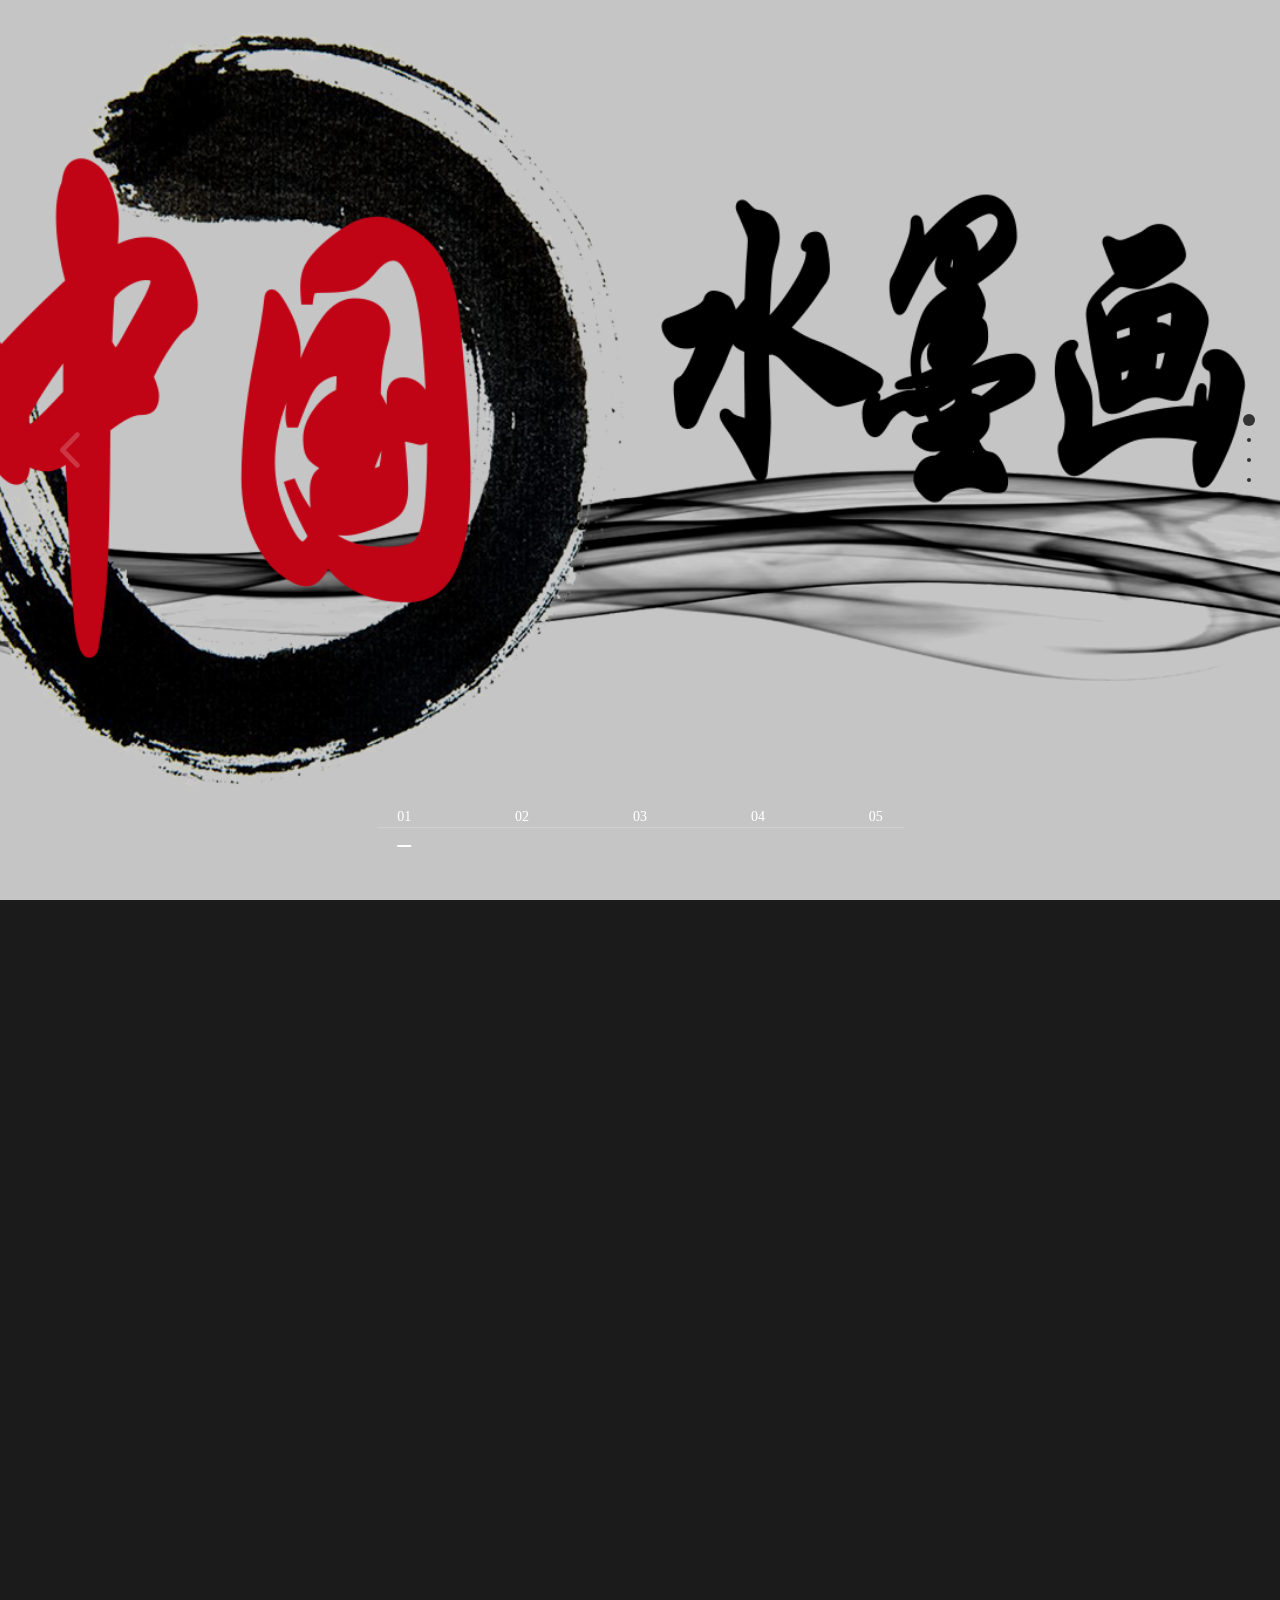
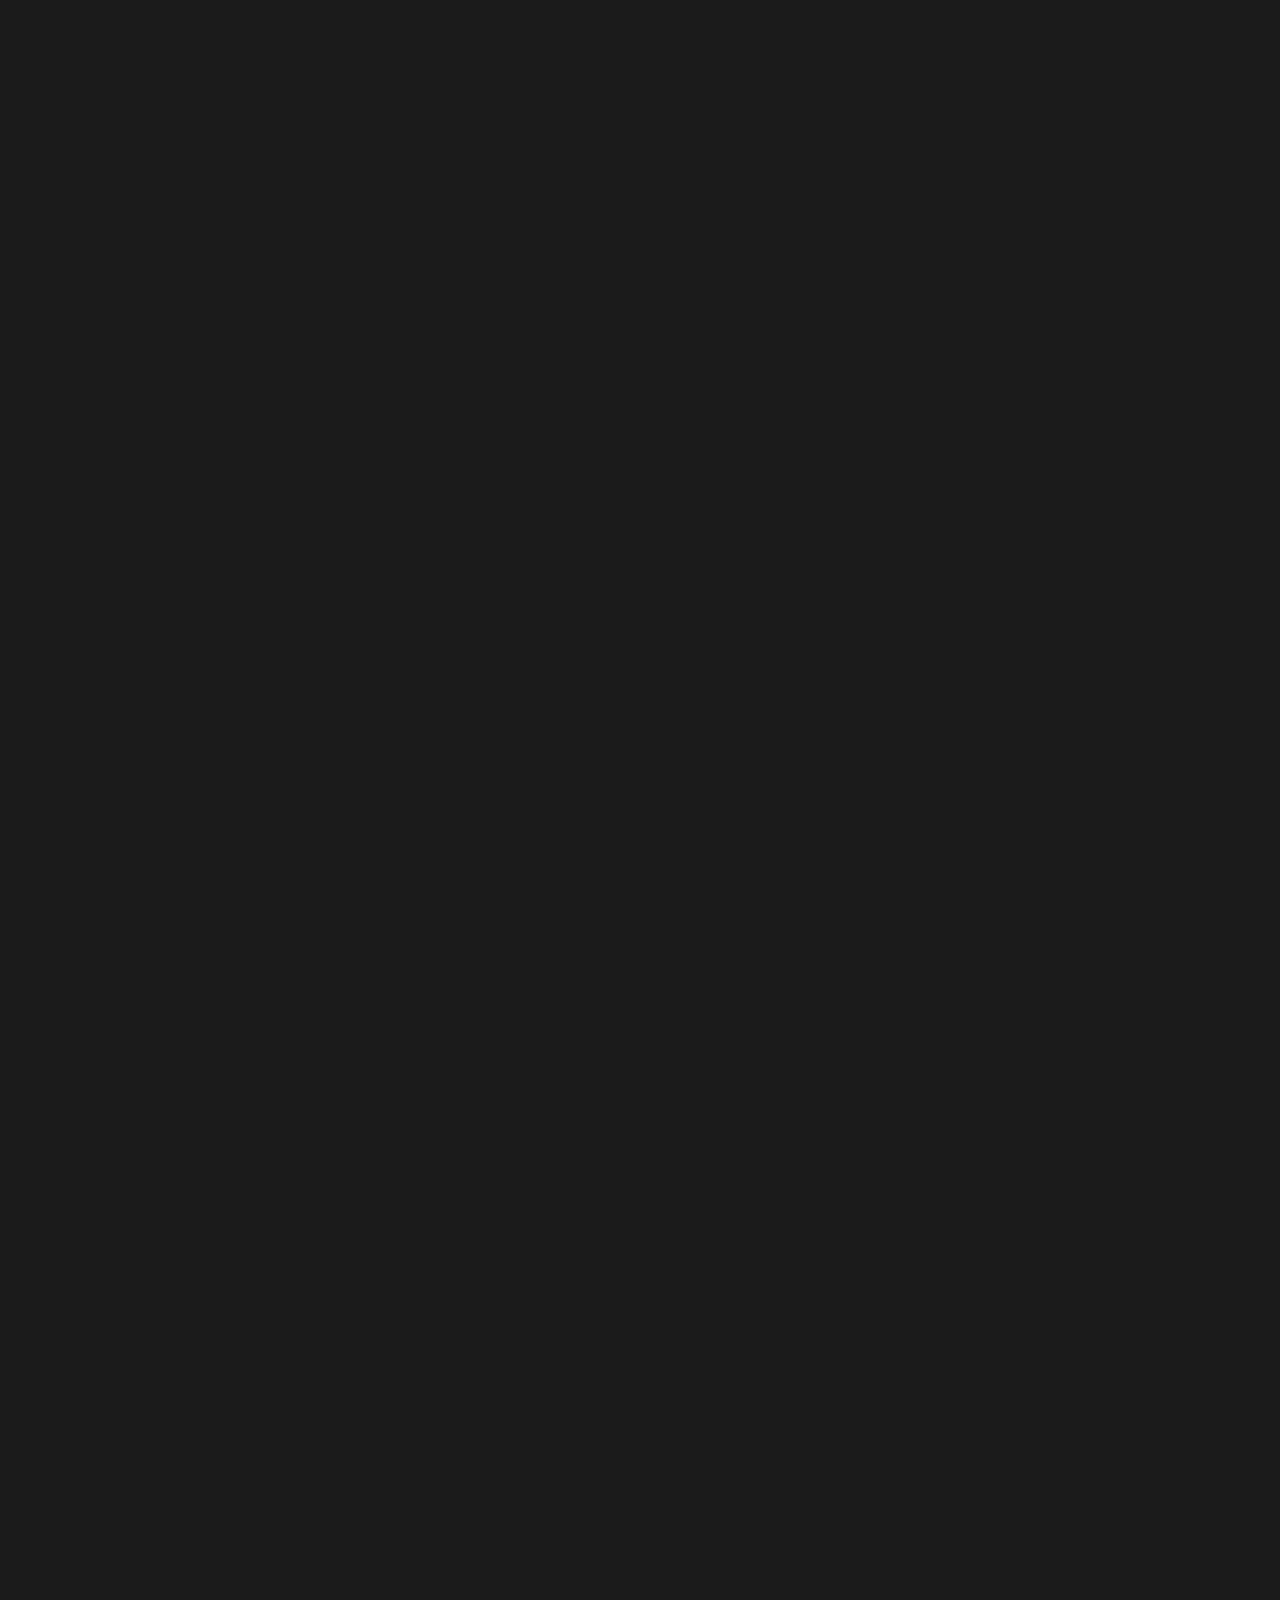
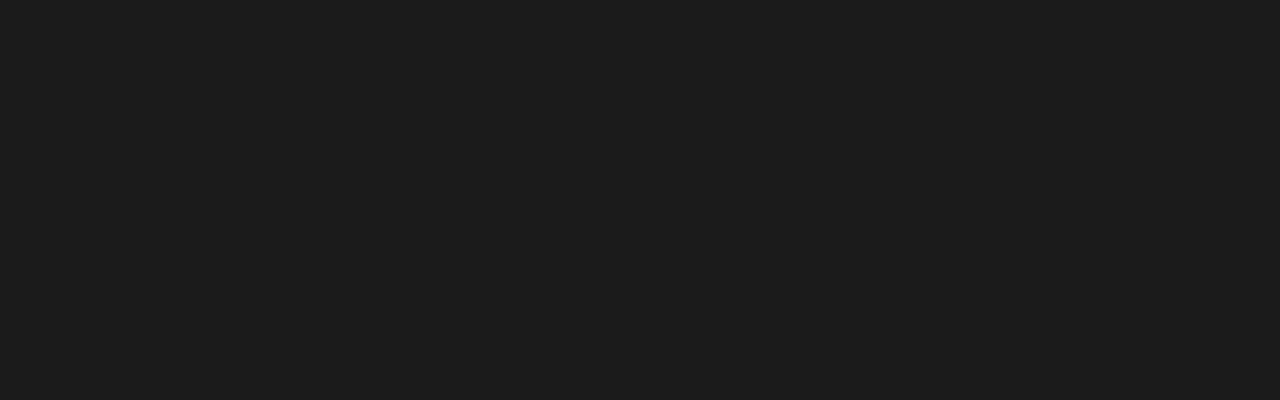
<file: index.html>
﻿<!DOCTYPE html>
<html lang="zh">
<head>
<meta charset="UTF-8" />
<meta name="viewport" content="width=device-width, initial-scale=1.0" />
<meta http-equiv="X-UA-Compatible" content="ie=edge" />
<title>中国水墨画导航</title>

<!--默认样式-->
<link rel="stylesheet" href="css/reset.css">

<!--响应式框架-->
<link rel="stylesheet" type="text/css" href="css/bootstrap.css">

<!--css3动画库-->
<link rel="stylesheet" href="css/animate.css">

<!--banner大图基础样式-->
<link rel="stylesheet" href="css/slick.css">

<!--页面滚动基础样式-->
<link rel="stylesheet" href="css/jquery.fullPage.css" />

<!--导航样式-->
<link rel="stylesheet" href="css/head.css" />

<!--图片和滚屏样式-->
<link rel="stylesheet" href="css/index.css">
<style type="text/css">
a:link {
	color: red;
}
a:hover {
	color: blue;
	font-style: normal;
	text-decoration: none;
}
a:visited {
	color: =yellow;
}
</style>
</head>
<body>

<div id="index_main" class="index_main">
	<!--导航-->
	<div class="section section1">
		<div class="index_banner">
			<div class="item">
				<div class="items scaleBg" style="background-image: url(image/banner1.png);"></div>
				<div class="inner">
					<!--
					<div class="block_txt" >
						<h4> Goodliness,to be continued</h4>
						<h2>让<span>美好持续</span>发生</h2>
						<h3>
							<div style="text-align:center;margin:50px 0; font:normal 14px/24px 'MicroSoft YaHei';">
							<p>适用浏览器：360、FireFox、Chrome、Opera、傲游、搜狗、世界之窗. 不支持Safari、IE8及以下浏览器。</p>
							<p>来源：<a href="http://sc.chinaz.com/" target="_blank">A5源码</a></p>
							</div>
						</h3>                            
					</div>
					-->
				</div>
			</div>
			<div class="item">
				<div class="items scaleBg" style="background-image: url(image/2.jpg);"></div>
				<div class="inner">
					<div class="block_txt">
					
					  <h2><span>一曲高歌一樽酒，一人独钓一江秋</span></h2>
						                          
					</div>
				</div>
			</div>
			<div class="item">
				<div class="items scaleBg" style="background-image: url(image/banner2.jpg);"></div>
				<div class="inner">
					<div class="block_txt">
						<h4> </h4>
						<h2><span>空山梵呗静，水月影俱沉。悠然一境人外，都不许尘侵</span></h2>
						                    
					</div>
				</div>
			</div>
			<div class="item">
				<div class="items scaleBg" style="background-image: url(image/banner3.jpg);"></div>
				<div class="inner">
					<div class="block_txt">
						<h4> </h4>
						<h2><span>忽见画图疑是梦，而今鞍马老风沙</span></h2>
						                       
					</div>
				</div>
			</div>
			<div class="item">
				<div class="items scaleBg" style="background-image: url(image/banner4.jpg);"></div>
				<div class="inner">
					<div class="block_txt">
						<h4>  </h4>
						<h2><span>春去花还在，人来鸟不惊</span></h2>
						                          
				  </div>
				</div>
			</div>            
		</div>
		<div class="left slick_txt">
			<div class="prev slick_arrow"></div>
		</div>
		<div class="right slick_txt">
			<div class="next slick_arrow"></div>
		</div>
		<div class="number">
			<div class="inner clearfix">
				<span class="active">01</span>
				<span >02</span>
				<span >03</span>
				<span >04</span>
				<span >05</span>
			</div>
		</div>
	</div>
	<div class="section section2">
		<div class="container">
			
		</div>
	</div>
	<div class="section section3">
		<div class="container">
			
		</div>
	</div>
	<div class="section section4">
		<div >
			<h3><a href="html/home.html" target="_self">进入</a></h3>
	  </div>
	</div>
</div>

<script src="js/jquery.min.js"></script>
<script src="js/jquery.fullPage.min.js"></script>
<script src="js/index_slick.js"></script>
<script src="js/index.js"></script>

</body>
</html>
</file>
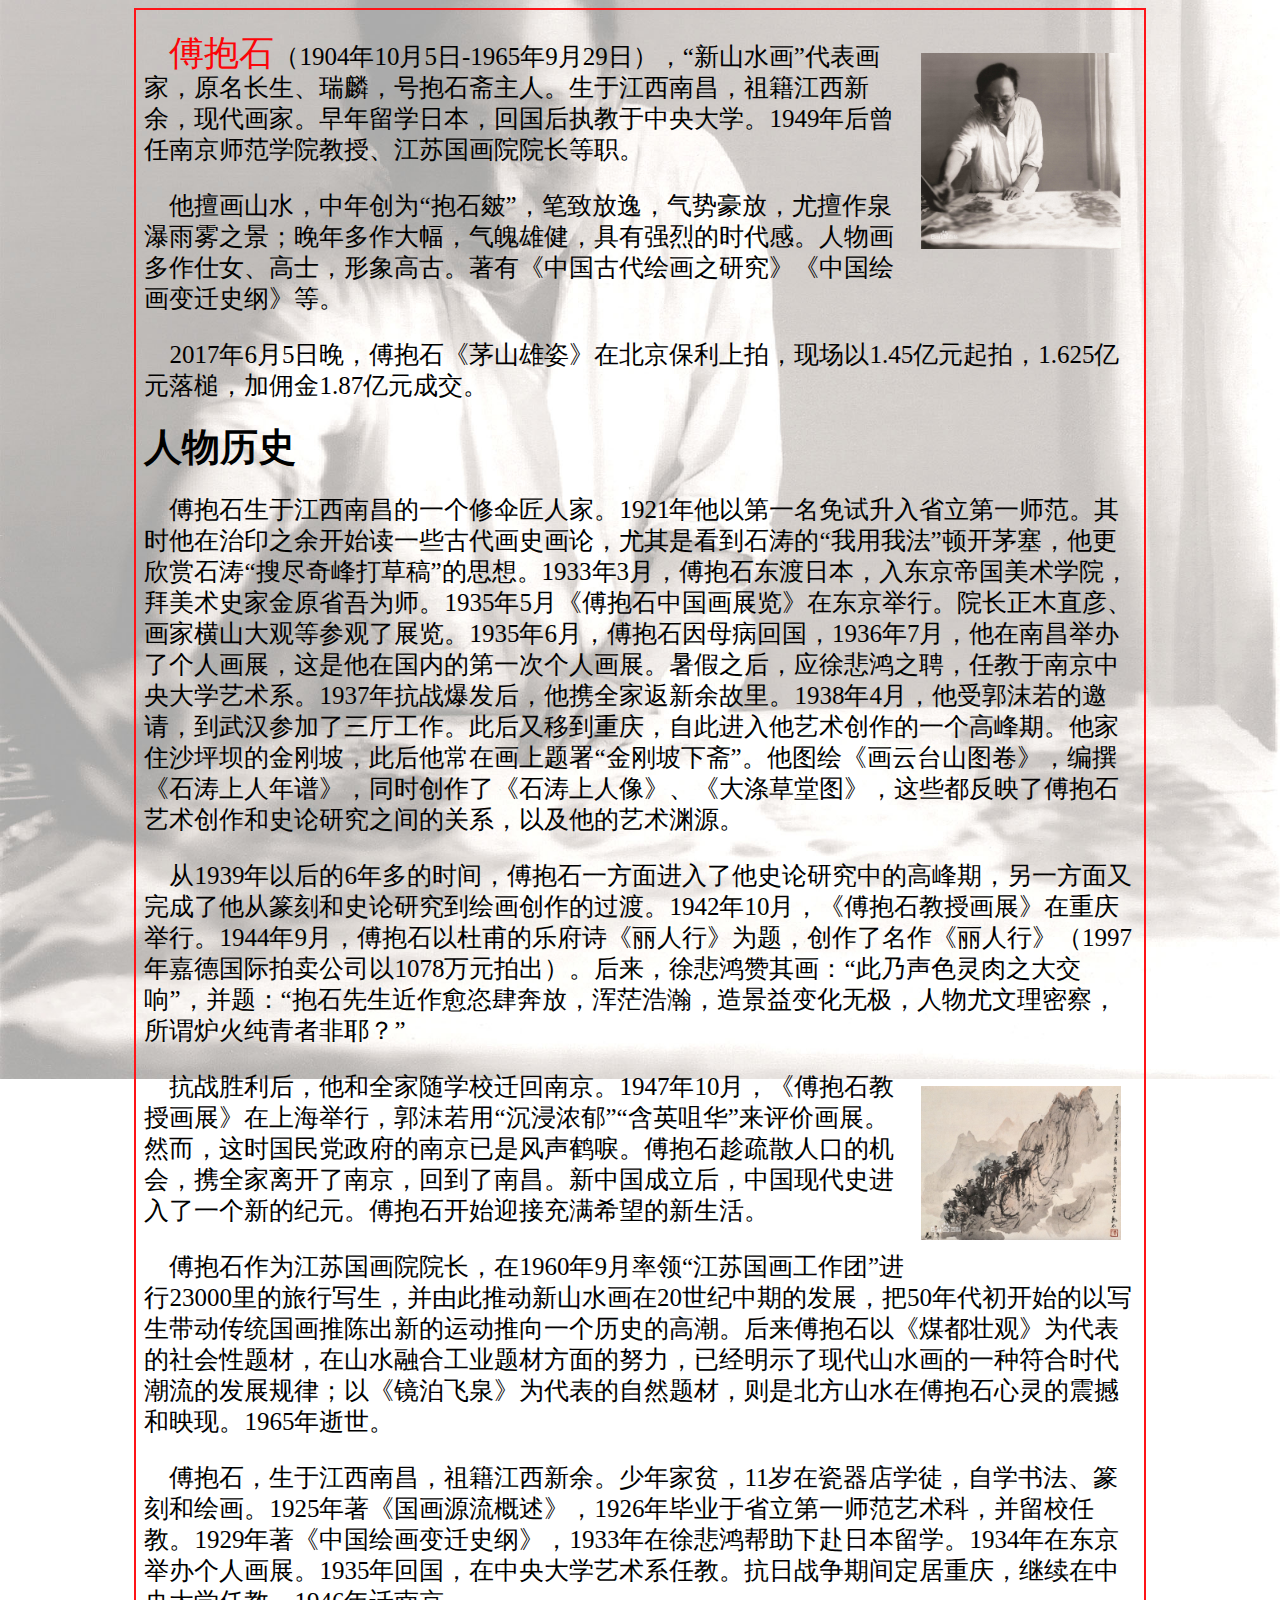
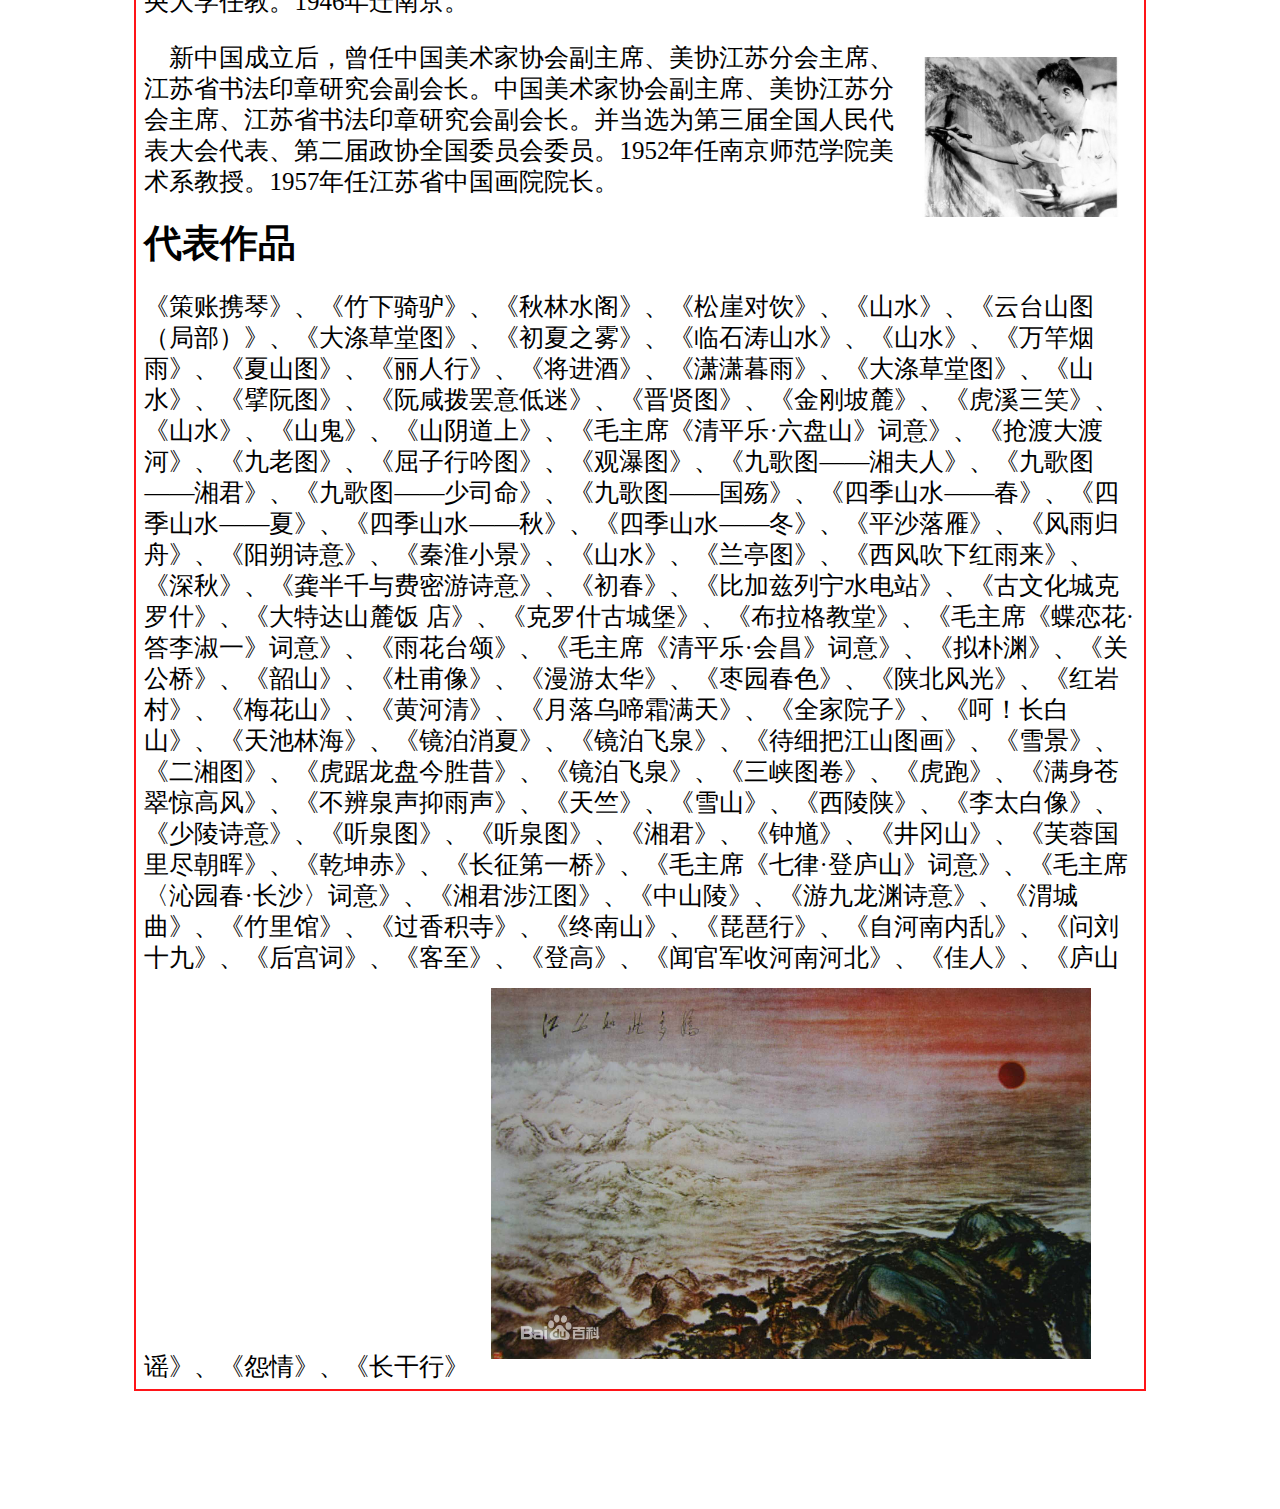
<file: html/fubaoshi.html>
﻿<!doctype html>
<html>
<head>
<meta charset="utf-8">
<title>fubaoshi</title>
<link href="layout.css" rel="stylesheet" type="text/css">
<style type="text/css">
	body{
	background-image: url(../images/fubaoshi/11.jpg);
		background-repeat: no-repeat;
	background-size: 100% auto;
	background-attachment: fixed;
	background-position: center center;
	
	}
	
	p span{
		color:#FB0509;
		font-size: 35px;
	}
	p h2{
		
	}
</style>
<link href="text.css" rel="stylesheet" type="text/css">
<link href="img.css" rel="stylesheet" type="text/css">
</head>

<body>
	<table align="center">
  <tbody >
    <tr>
      <td>
		  <div class="textFont">
			  
			  <img class="imgPosition" width="200px" align="right" src="../images/fubaoshi/1.jpg"/>
			  <p>&nbsp;&nbsp;&nbsp;&nbsp;<span>傅抱石</span>（1904年10月5日-1965年9月29日），“新山水画”代表画家，原名长生、瑞麟，号抱石斋主人。生于江西南昌，祖籍江西新余，现代画家。早年留学日本，回国后执教于中央大学。1949年后曾任南京师范学院教授、江苏国画院院长等职。
			  </p>
			  <p>&nbsp;&nbsp;&nbsp;&nbsp;他擅画山水，中年创为“抱石皴”，笔致放逸，气势豪放，尤擅作泉瀑雨雾之景；晚年多作大幅，气魄雄健，具有强烈的时代感。人物画多作仕女、高士，形象高古。著有《中国古代绘画之研究》《中国绘画变迁史纲》等。
			  </p>
			  <p>&nbsp;&nbsp;&nbsp;&nbsp;2017年6月5日晚，傅抱石《茅山雄姿》在北京保利上拍，现场以1.45亿元起拍，1.625亿元落槌，加佣金1.87亿元成交。
			  </p>
			 
			  <h2>人物历史</h2>
			  <p>&nbsp;&nbsp;&nbsp;&nbsp;傅抱石生于江西南昌的一个修伞匠人家。1921年他以第一名免试升入省立第一师范。其时他在治印之余开始读一些古代画史画论，尤其是看到石涛的“我用我法”顿开茅塞，他更欣赏石涛“搜尽奇峰打草稿”的思想。1933年3月，傅抱石东渡日本，入东京帝国美术学院，拜美术史家金原省吾为师。1935年5月《傅抱石中国画展览》在东京举行。院长正木直彦、画家横山大观等参观了展览。1935年6月，傅抱石因母病回国，1936年7月，他在南昌举办了个人画展，这是他在国内的第一次个人画展。暑假之后，应徐悲鸿之聘，任教于南京中央大学艺术系。1937年抗战爆发后，他携全家返新余故里。1938年4月，他受郭沫若的邀请，到武汉参加了三厅工作。此后又移到重庆，自此进入他艺术创作的一个高峰期。他家住沙坪坝的金刚坡，此后他常在画上题署“金刚坡下斋”。他图绘《画云台山图卷》，编撰《石涛上人年谱》，同时创作了《石涛上人像》、《大涤草堂图》，这些都反映了傅抱石艺术创作和史论研究之间的关系，以及他的艺术渊源。
			  </p>
			  <p>&nbsp;&nbsp;&nbsp;&nbsp;从1939年以后的6年多的时间，傅抱石一方面进入了他史论研究中的高峰期，另一方面又完成了他从篆刻和史论研究到绘画创作的过渡。1942年10月，《傅抱石教授画展》在重庆举行。1944年9月，傅抱石以杜甫的乐府诗《丽人行》为题，创作了名作《丽人行》（1997年嘉德国际拍卖公司以1078万元拍出）。后来，徐悲鸿赞其画：“此乃声色灵肉之大交响”，并题：“抱石先生近作愈恣肆奔放，浑茫浩瀚，造景益变化无极，人物尤文理密察，所谓炉火纯青者非耶？”
			  </p>
			  <img class="imgPosition" width="200px" align="right" src="../images/fubaoshi/2.jpg"/>
			  <p>&nbsp;&nbsp;&nbsp;&nbsp;抗战胜利后，他和全家随学校迁回南京。1947年10月，《傅抱石教授画展》在上海举行，郭沫若用“沉浸浓郁”“含英咀华”来评价画展。然而，这时国民党政府的南京已是风声鹤唳。傅抱石趁疏散人口的机会，携全家离开了南京，回到了南昌。新中国成立后，中国现代史进入了一个新的纪元。傅抱石开始迎接充满希望的新生活。
			  </p>
			  <p>&nbsp;&nbsp;&nbsp;&nbsp;傅抱石作为江苏国画院院长，在1960年9月率领“江苏国画工作团”进行23000里的旅行写生，并由此推动新山水画在20世纪中期的发展，把50年代初开始的以写生带动传统国画推陈出新的运动推向一个历史的高潮。后来傅抱石以《煤都壮观》为代表的社会性题材，在山水融合工业题材方面的努力，已经明示了现代山水画的一种符合时代潮流的发展规律；以《镜泊飞泉》为代表的自然题材，则是北方山水在傅抱石心灵的震撼和映现。1965年逝世。
			  </p>
			  <p>&nbsp;&nbsp;&nbsp;&nbsp;傅抱石，生于江西南昌，祖籍江西新余。少年家贫，11岁在瓷器店学徒，自学书法、篆刻和绘画。1925年著《国画源流概述》，1926年毕业于省立第一师范艺术科，并留校任教。1929年著《中国绘画变迁史纲》，1933年在徐悲鸿帮助下赴日本留学。1934年在东京举办个人画展。1935年回国，在中央大学艺术系任教。抗日战争期间定居重庆，继续在中央大学任教。1946年迁南京。
			  </p>
			  <img class="imgPosition" width="200px" align="right" src="../images/fubaoshi/5.jpg"/>
			  <p>&nbsp;&nbsp;&nbsp;&nbsp;新中国成立后，曾任中国美术家协会副主席、美协江苏分会主席、江苏省书法印章研究会副会长。中国美术家协会副主席、美协江苏分会主席、江苏省书法印章研究会副会长。并当选为第三届全国人民代表大会代表、第二届政协全国委员会委员。1952年任南京师范学院美术系教授。1957年任江苏省中国画院院长。
			  </p>
			  
			  <h2>代表作品</h2>
			  《策账携琴》、《竹下骑驴》、《秋林水阁》、《松崖对饮》、《山水》、《云台山图（局部）》、《大涤草堂图》、《初夏之雾》、《临石涛山水》、《山水》、《万竿烟雨》、《夏山图》、《丽人行》、《将进酒》、《潇潇暮雨》、《大涤草堂图》、《山水》、《擘阮图》、《阮咸拨罢意低迷》、《晋贤图》、《金刚坡麓》、《虎溪三笑》、《山水》、《山鬼》、《山阴道上》、《毛主席《清平乐·六盘山》词意》、《抢渡大渡河》、《九老图》、《屈子行吟图》、《观瀑图》、《九歌图——湘夫人》、《九歌图——湘君》、《九歌图——少司命》、《九歌图——国殇》、《四季山水——春》、《四季山水——夏》、《四季山水——秋》、《四季山水——冬》、《平沙落雁》、《风雨归舟》、《阳朔诗意》、《秦淮小景》、《山水》、《兰亭图》、《西风吹下红雨来》、《深秋》、《龚半千与费密游诗意》、《初春》、《比加兹列宁水电站》、《古文化城克罗什》、《大特达山麓饭
店》、《克罗什古城堡》、《布拉格教堂》、《毛主席《蝶恋花·答李淑一》词意》、《雨花台颂》、《毛主席《清平乐·会昌》词意》、《拟朴渊》、《关公桥》、《韶山》、《杜甫像》、《漫游太华》、《枣园春色》、《陕北风光》、《红岩村》、《梅花山》、《黄河清》、《月落乌啼霜满天》、《全家院子》、《呵！长白山》、《天池林海》、《镜泊消夏》、《镜泊飞泉》、《待细把江山图画》、《雪景》、《二湘图》、《虎踞龙盘今胜昔》、《镜泊飞泉》、《三峡图卷》、《虎跑》、《满身苍翠惊高风》、《不辨泉声抑雨声》、《天竺》、《雪山》、《西陵陕》、《李太白像》、《少陵诗意》、《听泉图》、《听泉图》、《湘君》、《钟馗》、《井冈山》、《芙蓉国里尽朝晖》、《乾坤赤》、《长征第一桥》、《毛主席《七律·登庐山》词意》、《毛主席〈沁园春·长沙〉词意》、《湘君涉江图》、《中山陵》、《游九龙渊诗意》、《渭城曲》、《竹里馆》、《过香积寺》、《终南山》、《琵琶行》、《自河南内乱》、《问刘十九》、《后宫词》、《客至》、《登高》、《闻官军收河南河北》、《佳人》、《庐山谣》、《怨情》、《长干行》
			  <img class="imgPosition" width="600px" align="lft" src="../images/fubaoshi/4.jpg"/>
			
		</div>
		
		</td>
    </tr>
  </tbody>
</table>
<p>&nbsp;</p>
<p>&nbsp;</p>
<p>&nbsp;</p>
	
	
</body>
</html>
</file>
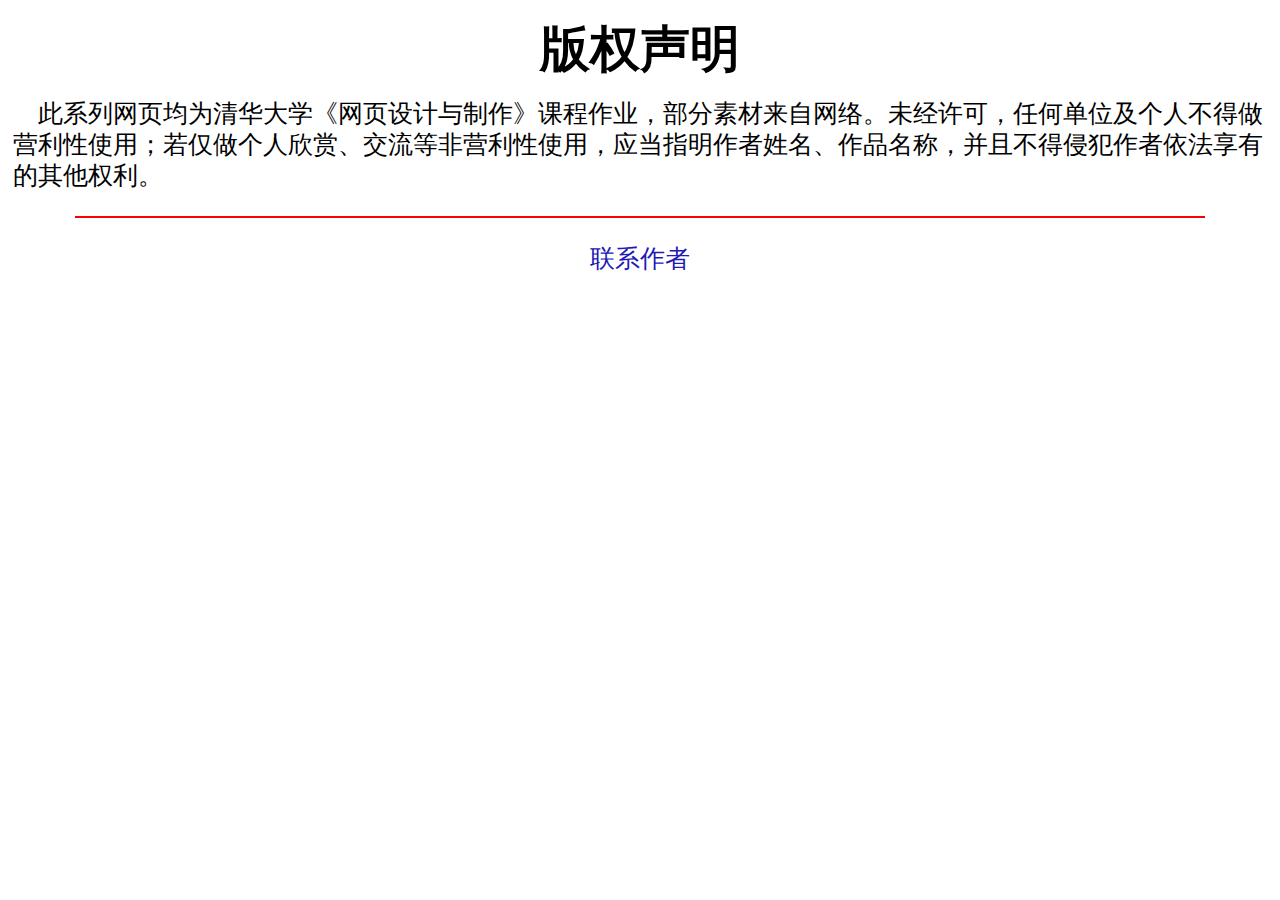
<file: html/help.html>
<!doctype html>
<html>
<head>
<meta charset="utf-8">
<title>help</title>
<link href="text.css" rel="stylesheet" type="text/css">
	<style type="text/css">
	a:link {
	color: #2419B4;
	text-decoration: none;
}
    a:hover {
	color: #F70408;
	text-decoration: underline;
}
    a:visited {
	color: #2419B4;
	text-decoration: none;
}
	</style>
	
</head>

<body>
<div class="textFont">
  <h1 align="center">版权声明</h1>
	<p >
	&nbsp;&nbsp;&nbsp;&nbsp;此系列网页均为清华大学《网页设计与制作》课程作业，部分素材来自网络。未经许可，任何单位及个人不得做营利性使用；若仅做个人欣赏、交流等非营利性使用，应当指明作者姓名、作品名称，并且不得侵犯作者依法享有的其他权利。
	</p>
		<p></p>
		
		<hr color="red" width="90%" size="2px"/>
  <p align="center"><a href="mailto:caozj17@mails.tsinghua.edu.cn" >联系作者</a></p>
 
  </div>
</body>
</html>
</file>
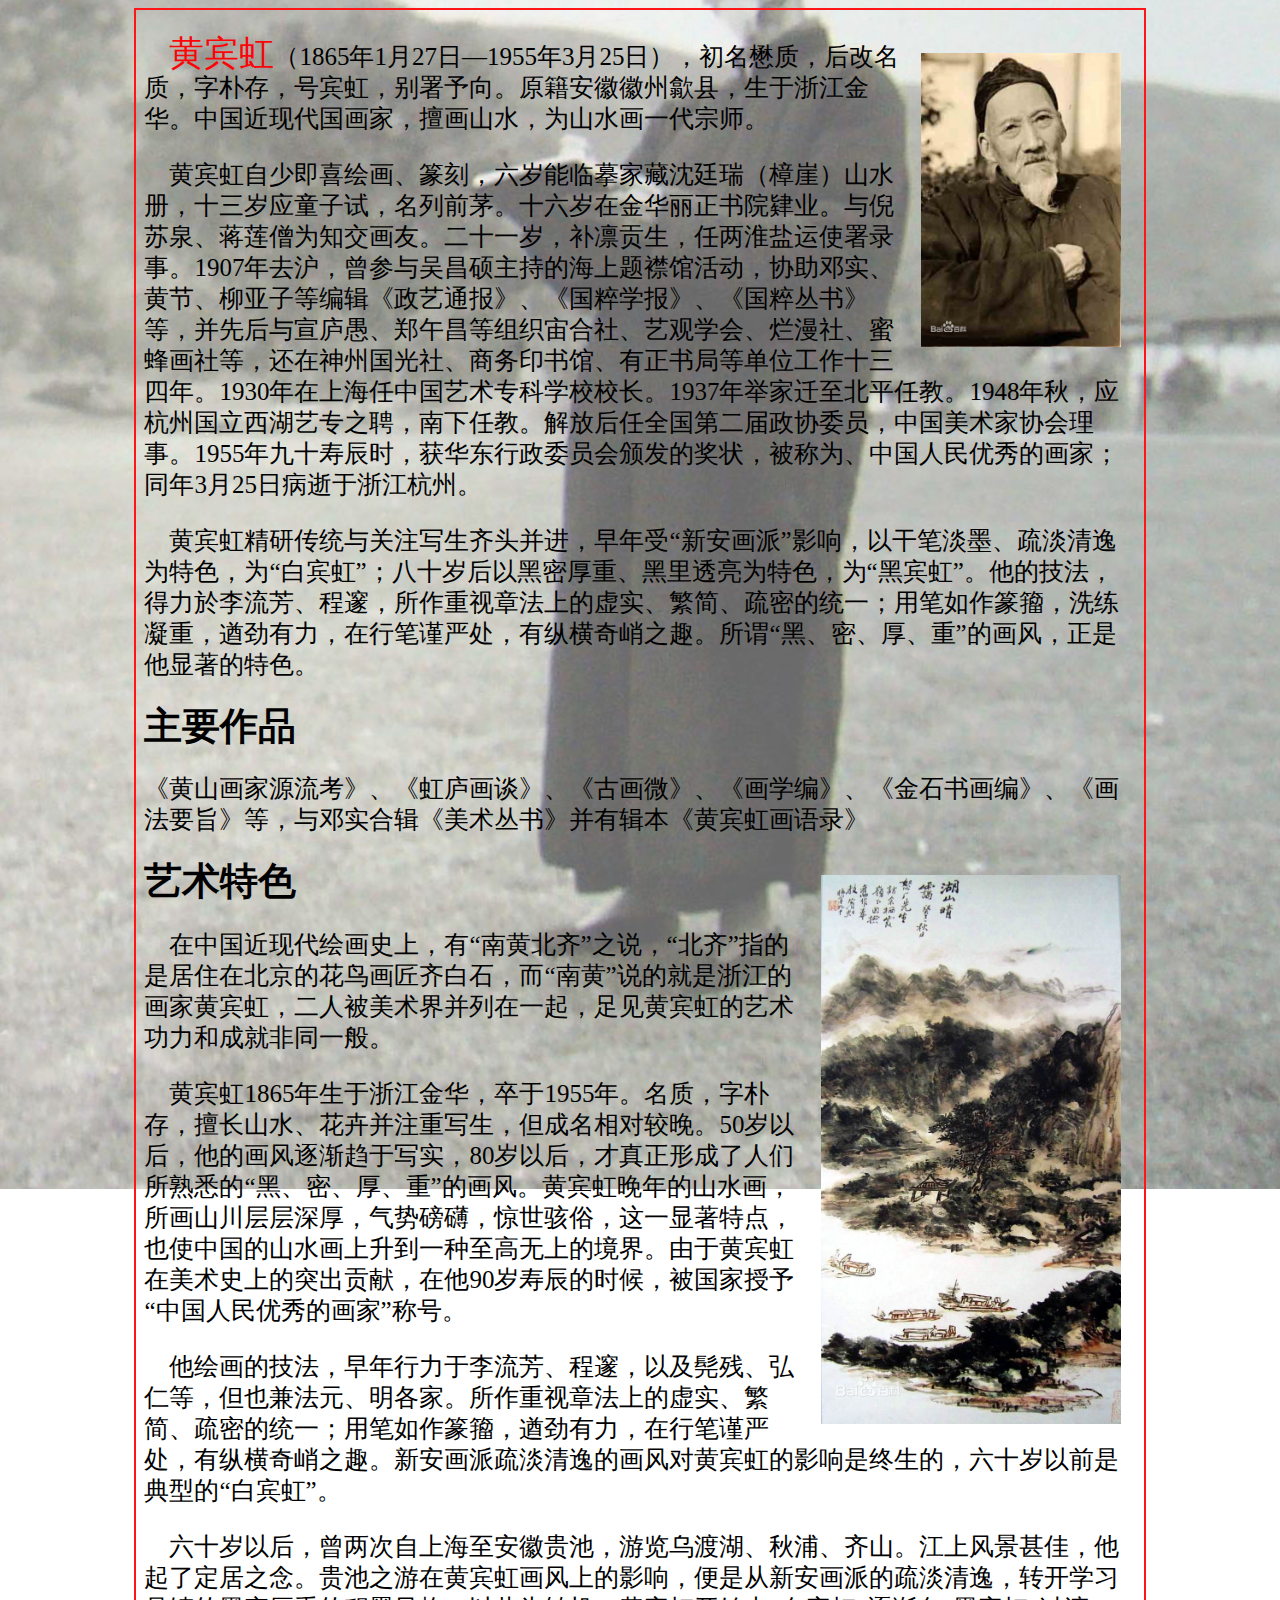
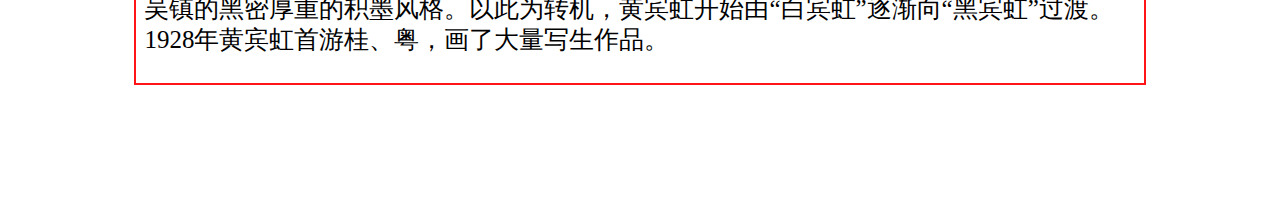
<file: html/huangbinhong.html>
﻿<!doctype html>
<html>
<head>
<meta charset="utf-8">
<title>huangbinhong</title>
<link href="layout.css" rel="stylesheet" type="text/css">
<style type="text/css">
	body{
	background-image: url(../images/huangbinhong/41.jpg);
	background-repeat: no-repeat;
	background-size: 100% auto;
	background-attachment: fixed;
	align-content: center;
	background-position: center center;
	}
	
	p span{
		color:#FB0509;
		font-size: 35px;
	}
	p h2{
		
	}
</style>
<link href="text.css" rel="stylesheet" type="text/css">
<link href="img.css" rel="stylesheet" type="text/css">
</head>

<body>
	<table align="center">
  <tbody >
    <tr>
      <td>
		  <div class="textFont">
			  
			  <img class="imgPosition" width="200px" align="right" src="../images/huangbinhong/1.jpg"/>
			  <p>&nbsp;&nbsp;&nbsp;&nbsp;<span>黄宾虹</span>（1865年1月27日—1955年3月25日），初名懋质，后改名质，字朴存，号宾虹，别署予向。原籍安徽徽州歙县，生于浙江金华。中国近现代国画家，擅画山水，为山水画一代宗师。
			  </p>
			  <p>&nbsp;&nbsp;&nbsp;&nbsp;黄宾虹自少即喜绘画、篆刻，六岁能临摹家藏沈廷瑞（樟崖）山水册，十三岁应童子试，名列前茅。十六岁在金华丽正书院肄业。与倪苏泉、蒋莲僧为知交画友。二十一岁，补凛贡生，任两淮盐运使署录事。1907年去沪，曾参与吴昌硕主持的海上题襟馆活动，协助邓实、黄节、柳亚子等编辑《政艺通报》、《国粹学报》、《国粹丛书》等，并先后与宣庐愚、郑午昌等组织宙合社、艺观学会、烂漫社、蜜蜂画社等，还在神州国光社、商务印书馆、有正书局等单位工作十三四年。1930年在上海任中国艺术专科学校校长。1937年举家迁至北平任教。1948年秋，应杭州国立西湖艺专之聘，南下任教。解放后任全国第二届政协委员，中国美术家协会理事。1955年九十寿辰时，获华东行政委员会颁发的奖状，被称为、中国人民优秀的画家；同年3月25日病逝于浙江杭州。
			  </p>
			  <p>&nbsp;&nbsp;&nbsp;&nbsp;黄宾虹精研传统与关注写生齐头并进，早年受“新安画派”影响，以干笔淡墨、疏淡清逸为特色，为“白宾虹”；八十岁后以黑密厚重、黑里透亮为特色，为“黑宾虹”。他的技法，得力於李流芳、程邃，所作重视章法上的虚实、繁简、疏密的统一；用笔如作篆籀，洗练凝重，遒劲有力，在行笔谨严处，有纵横奇峭之趣。所谓“黑、密、厚、重”的画风，正是他显著的特色。
			  </p>

			  
			  



			  
			  <h2>主要作品</h2>
			  
			  
 				<p>《黄山画家源流考》、《虹庐画谈》、《古画微》、《画学编》、《金石书画编》、《画法要旨》等，与邓实合辑《美术丛书》并有辑本《黄宾虹画语录》
			  </p>
			  <img class="imgPosition" width="300px" align="right" src="../images/huangbinhong/21.jpg">
			  
			  <h2>艺术特色</h2>
			  
			  <p>&nbsp;&nbsp;&nbsp;&nbsp;在中国近现代绘画史上，有“南黄北齐”之说，“北齐”指的是居住在北京的花鸟画匠齐白石，而“南黄”说的就是浙江的画家黄宾虹，二人被美术界并列在一起，足见黄宾虹的艺术功力和成就非同一般。
			  </p>
			  <p>&nbsp;&nbsp;&nbsp;&nbsp;黄宾虹1865年生于浙江金华，卒于1955年。名质，字朴存，擅长山水、花卉并注重写生，但成名相对较晚。50岁以后，他的画风逐渐趋于写实，80岁以后，才真正形成了人们所熟悉的“黑、密、厚、重”的画风。黄宾虹晚年的山水画，所画山川层层深厚，气势磅礴，惊世骇俗，这一显著特点，也使中国的山水画上升到一种至高无上的境界。由于黄宾虹在美术史上的突出贡献，在他90岁寿辰的时候，被国家授予“中国人民优秀的画家”称号。
			  </p>
			  <p>&nbsp;&nbsp;&nbsp;&nbsp;他绘画的技法，早年行力于李流芳、程邃，以及髡残、弘仁等，但也兼法元、明各家。所作重视章法上的虚实、繁简、疏密的统一；用笔如作篆籀，遒劲有力，在行笔谨严处，有纵横奇峭之趣。新安画派疏淡清逸的画风对黄宾虹的影响是终生的，六十岁以前是典型的“白宾虹”。
			  </p>
			  <p>&nbsp;&nbsp;&nbsp;&nbsp;六十岁以后，曾两次自上海至安徽贵池，游览乌渡湖、秋浦、齐山。江上风景甚佳，他起了定居之念。贵池之游在黄宾虹画风上的影响，便是从新安画派的疏淡清逸，转开学习吴镇的黑密厚重的积墨风格。以此为转机，黄宾虹开始由“白宾虹”逐渐向“黑宾虹”过渡。1928年黄宾虹首游桂、粤，画了大量写生作品。
			  </p>
		</div>
		
		</td>
    </tr>
  </tbody>
</table>
<p>&nbsp;</p>
<p>&nbsp;</p>
<p>&nbsp;</p>
	
	
</body>
</html>
</file>
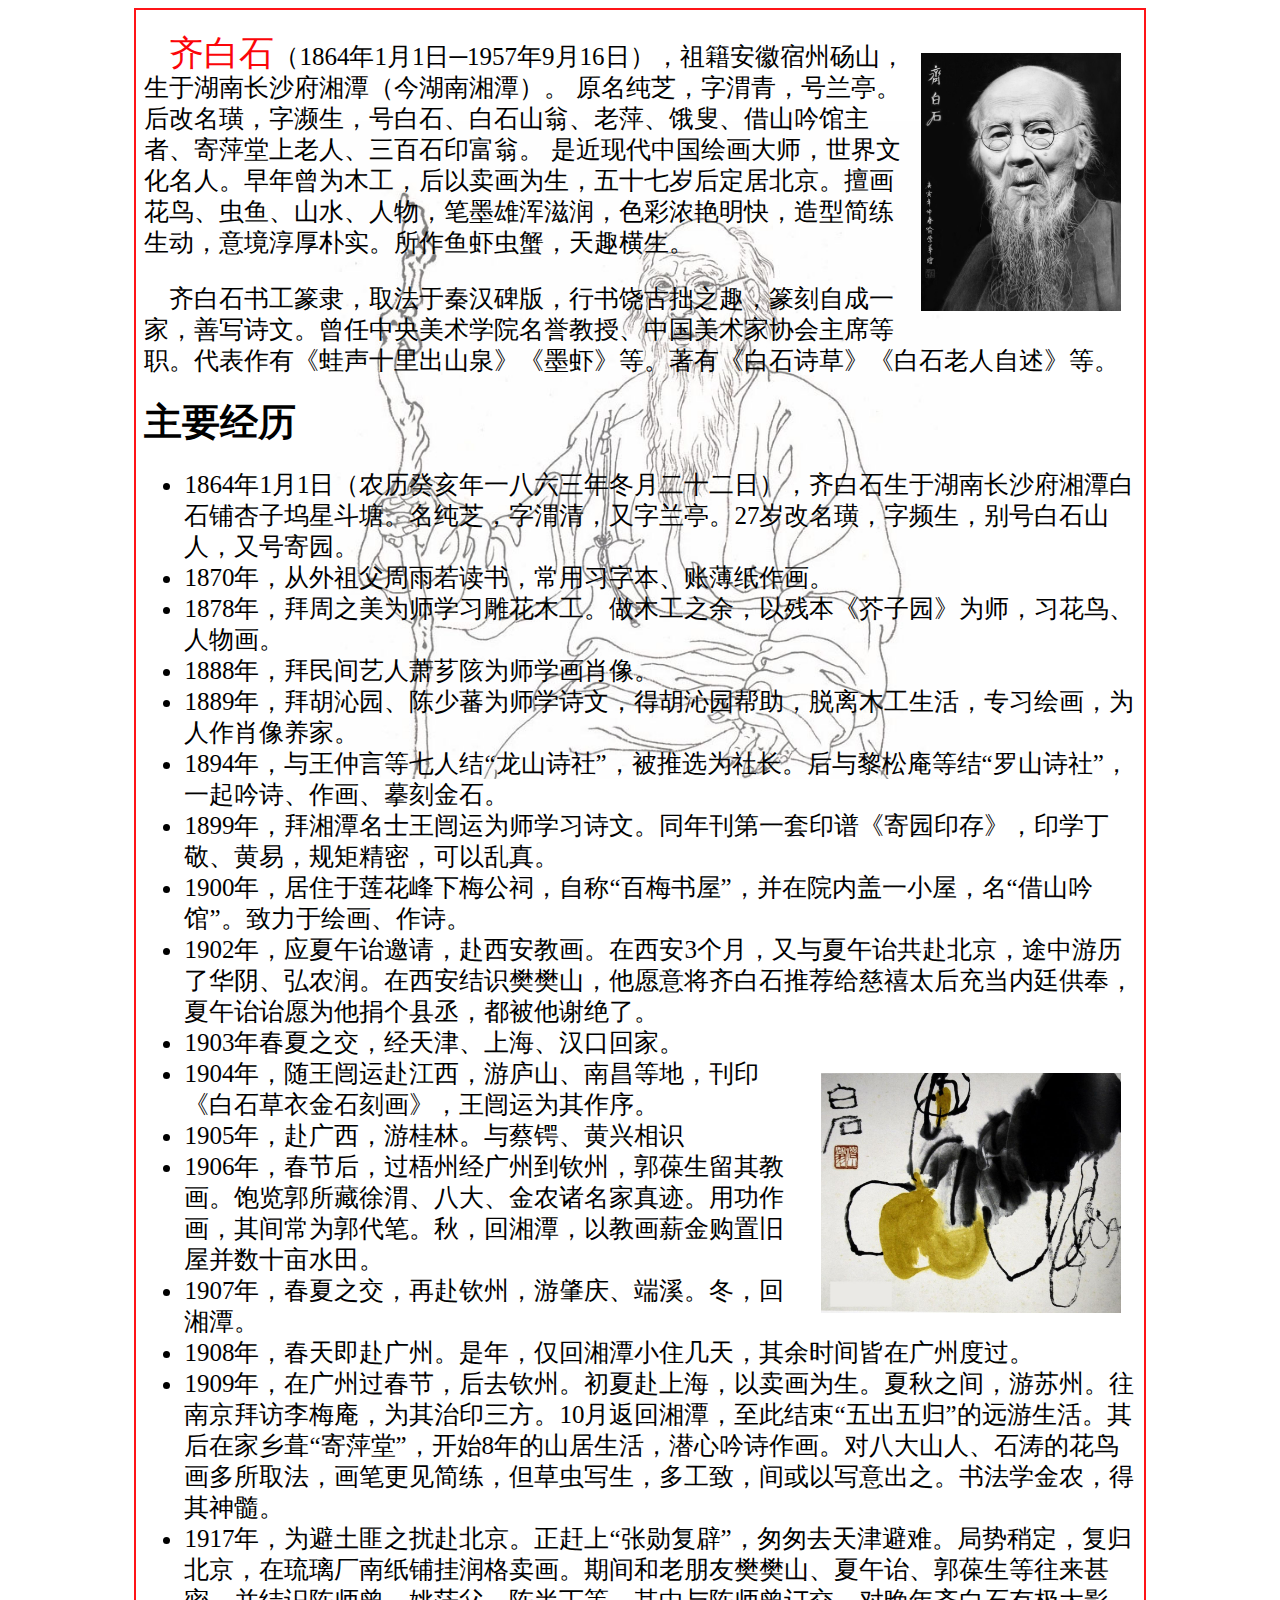
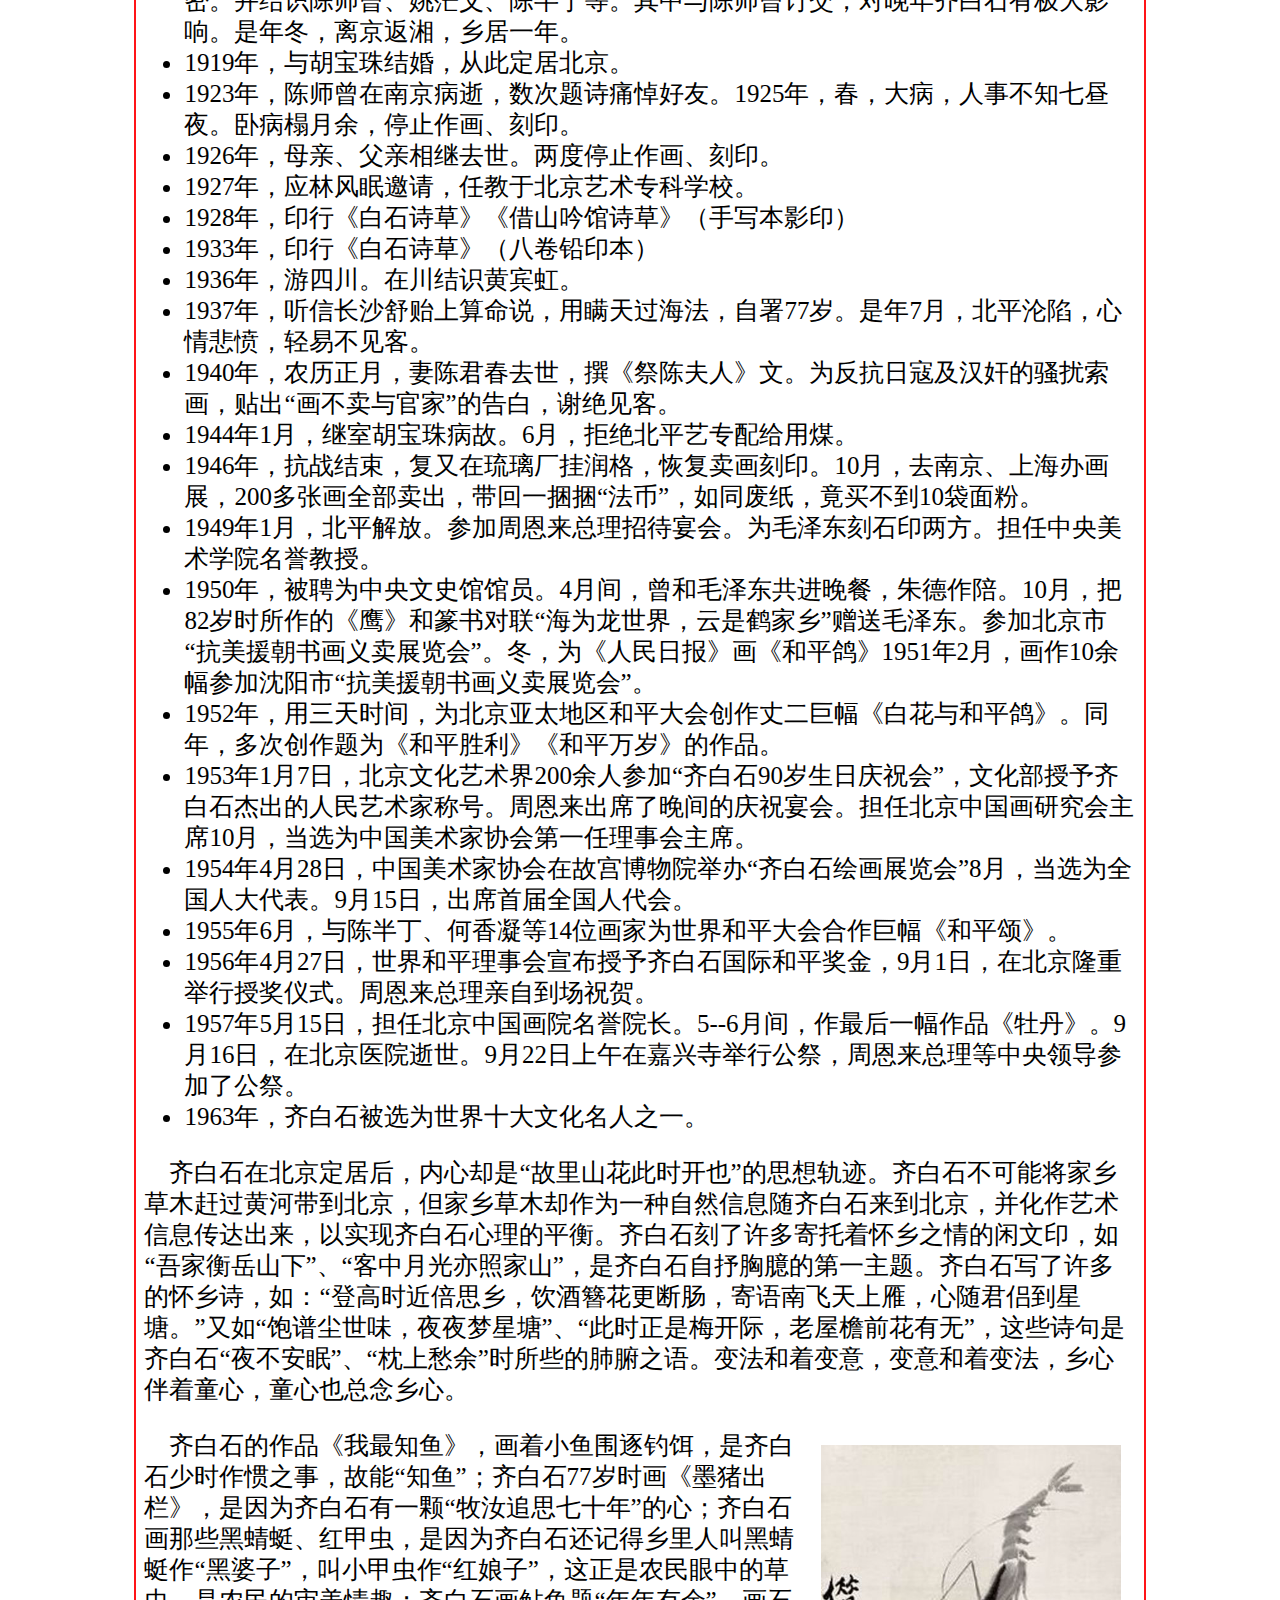
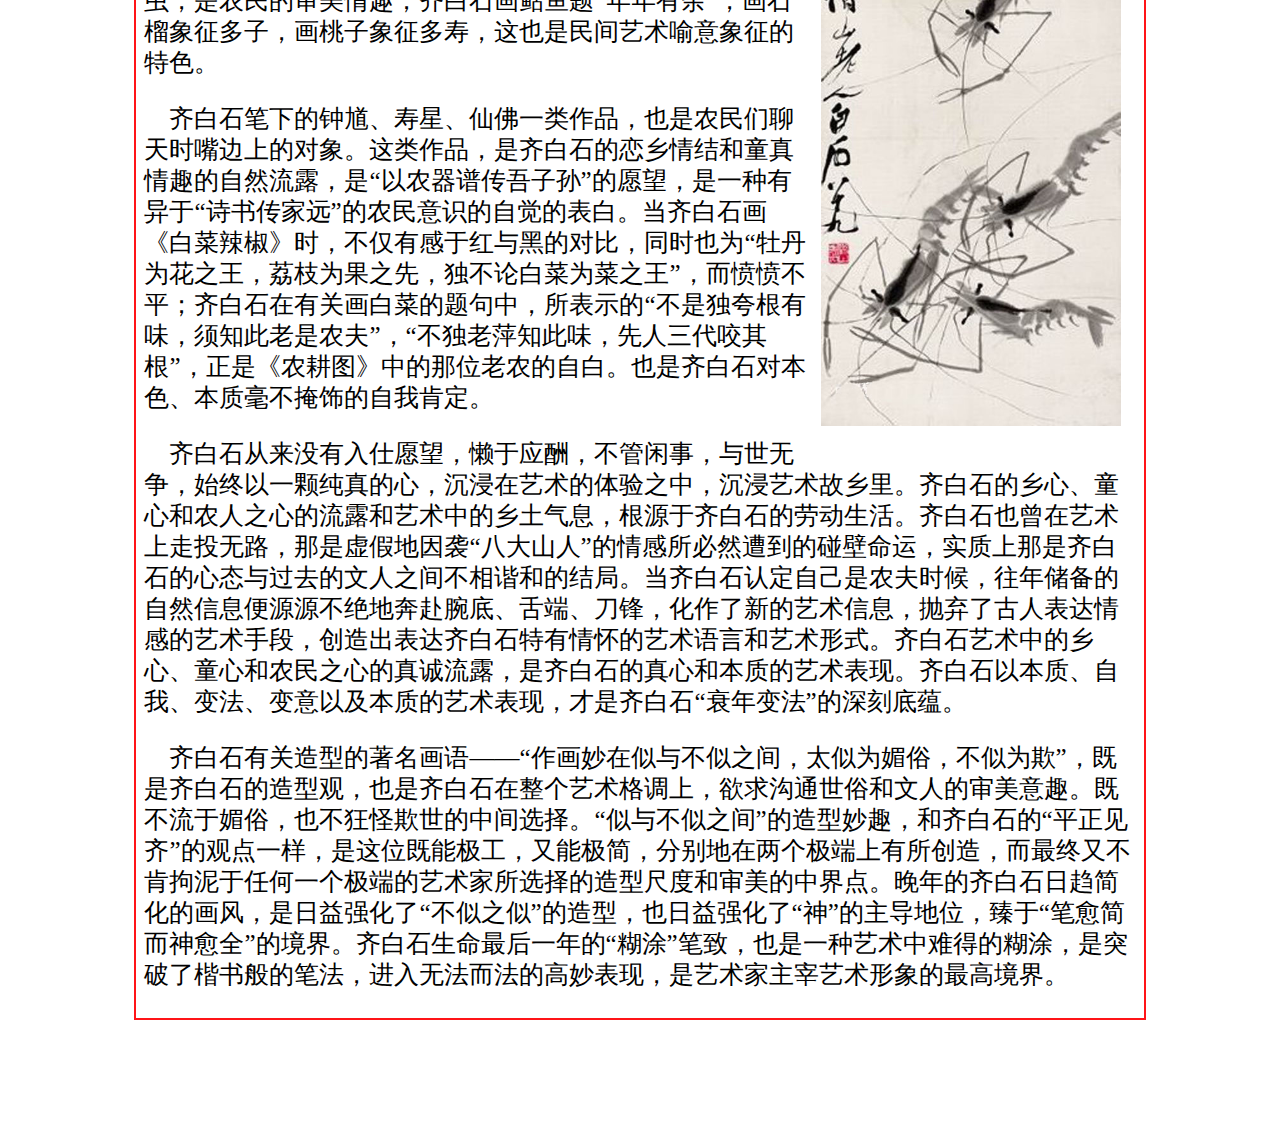
<file: html/qibaishi.html>
﻿<!doctype html>
<html>
<head>
<meta charset="utf-8">
<title>qibaishi</title>
<link href="layout.css" rel="stylesheet" type="text/css">
<style type="text/css">
	body{
	background-image: url(../images/qibaishi/3.jpg);
	background-repeat: no-repeat;
	background-size: 50% auto;
	background-attachment: fixed;
		background-position: center center;
	align-content: center;
	}
	
	p span{
		color:#FB0509;
		font-size: 35px;
	}
	p h2{
		
	}
</style>
<link href="text.css" rel="stylesheet" type="text/css">
<link href="img.css" rel="stylesheet" type="text/css">
</head>

<body>
	<table align="center">
  <tbody >
    <tr>
      <td>
		  <div class="textFont">
			  
			  <img class="imgPosition" width="200px" align="right" src="../images/qibaishi/1.jpg"/>
			  <p>&nbsp;&nbsp;&nbsp;&nbsp;<span>齐白石</span>（1864年1月1日─1957年9月16日），祖籍安徽宿州砀山，生于湖南长沙府湘潭（今湖南湘潭）。
原名纯芝，字渭青，号兰亭。后改名璜，字濒生，号白石、白石山翁、老萍、饿叟、借山吟馆主者、寄萍堂上老人、三百石印富翁。
是近现代中国绘画大师，世界文化名人。早年曾为木工，后以卖画为生，五十七岁后定居北京。擅画花鸟、虫鱼、山水、人物，笔墨雄浑滋润，色彩浓艳明快，造型简练生动，意境淳厚朴实。所作鱼虾虫蟹，天趣横生。
			  </p>
			  <p>&nbsp;&nbsp;&nbsp;&nbsp;齐白石书工篆隶，取法于秦汉碑版，行书饶古拙之趣，篆刻自成一家，善写诗文。曾任中央美术学院名誉教授、中国美术家协会主席等职。代表作有《蛙声十里出山泉》《墨虾》等。著有《白石诗草》《白石老人自述》等。
			  </p>
			 
			  <h2>主要经历</h2>
			  <ul>
			 	 <li> 1864年1月1日（农历癸亥年一八六三年冬月二十二日），齐白石生于湖南长沙府湘潭白石铺杏子坞星斗塘。名纯芝，字渭清，又字兰亭。27岁改名璜，字频生，别号白石山人，又号寄园。</li>
				<li>1870年，从外祖父周雨若读书，常用习字本、账薄纸作画。</li> 
				  <li>1878年，拜周之美为师学习雕花木工。做木工之余，以残本《芥子园》为师，习花鸟、人物画。</li>
				  <li>1888年，拜民间艺人萧芗陔为师学画肖像。</li>
				  <li>1889年，拜胡沁园、陈少蕃为师学诗文，得胡沁园帮助，脱离木工生活，专习绘画，为人作肖像养家。</li>
				  <li>1894年，与王仲言等七人结“龙山诗社”，被推选为社长。后与黎松庵等结“罗山诗社”，一起吟诗、作画、摹刻金石。</li>
				  <li>1899年，拜湘潭名士王闿运为师学习诗文。同年刊第一套印谱《寄园印存》，印学丁敬、黄易，规矩精密，可以乱真。</li>
				  <li>1900年，居住于莲花峰下梅公祠，自称“百梅书屋”，并在院内盖一小屋，名“借山吟馆”。致力于绘画、作诗。</li>
				  <li>1902年，应夏午诒邀请，赴西安教画。在西安3个月，又与夏午诒共赴北京，途中游历了华阴、弘农润。在西安结识樊樊山，他愿意将齐白石推荐给慈禧太后充当内廷供奉，夏午诒诒愿为他捐个县丞，都被他谢绝了。</li>
				  <li>1903年春夏之交，经天津、上海、汉口回家。</li>
				  <img class="imgPosition" width="300px" align="right" src="../images/qibaishi/2.jpg"/>
				  <li>1904年，随王闿运赴江西，游庐山、南昌等地，刊印《白石草衣金石刻画》，王闿运为其作序。</li>
				  <li>1905年，赴广西，游桂林。与蔡锷、黄兴相识</li>
				  <li>1906年，春节后，过梧州经广州到钦州，郭葆生留其教画。饱览郭所藏徐渭、八大、金农诸名家真迹。用功作画，其间常为郭代笔。秋，回湘潭，以教画薪金购置旧屋并数十亩水田。</li>
				  <li>1907年，春夏之交，再赴钦州，游肇庆、端溪。冬，回湘潭。</li>
				  <li>1908年，春天即赴广州。是年，仅回湘潭小住几天，其余时间皆在广州度过。</li>
				  <li>1909年，在广州过春节，后去钦州。初夏赴上海，以卖画为生。夏秋之间，游苏州。往南京拜访李梅庵，为其治印三方。10月返回湘潭，至此结束“五出五归”的远游生活。其后在家乡葺“寄萍堂”，开始8年的山居生活，潜心吟诗作画。对八大山人、石涛的花鸟画多所取法，画笔更见简练，但草虫写生，多工致，间或以写意出之。书法学金农，得其神髓。</li>
				  <li>1917年，为避土匪之扰赴北京。正赶上“张勋复辟”，匆匆去天津避难。局势稍定，复归北京，在琉璃厂南纸铺挂润格卖画。期间和老朋友樊樊山、夏午诒、郭葆生等往来甚密。并结识陈师曾、姚茫父、陈半丁等。其中与陈师曾订交，对晚年齐白石有极大影响。是年冬，离京返湘，乡居一年。</li>
				  <li>1919年，与胡宝珠结婚，从此定居北京。</li>
				  <li>1923年，陈师曾在南京病逝，数次题诗痛悼好友。1925年，春，大病，人事不知七昼夜。卧病榻月余，停止作画、刻印。</li>
				  <li>1926年，母亲、父亲相继去世。两度停止作画、刻印。</li>
				  <li>1927年，应林风眠邀请，任教于北京艺术专科学校。</li>
				  <li>1928年，印行《白石诗草》《借山吟馆诗草》（手写本影印）</li>
				  <li>1933年，印行《白石诗草》（八卷铅印本）</li>
				  <li>1936年，游四川。在川结识黄宾虹。</li>
				  <li>1937年，听信长沙舒贻上算命说，用瞒天过海法，自署77岁。是年7月，北平沦陷，心情悲愤，轻易不见客。</li>
				  <li>1940年，农历正月，妻陈君春去世，撰《祭陈夫人》文。为反抗日寇及汉奸的骚扰索画，贴出“画不卖与官家”的告白，谢绝见客。</li>
				  <li>1944年1月，继室胡宝珠病故。6月，拒绝北平艺专配给用煤。</li>
				  <li>1946年，抗战结束，复又在琉璃厂挂润格，恢复卖画刻印。10月，去南京、上海办画展，200多张画全部卖出，带回一捆捆“法币”，如同废纸，竟买不到10袋面粉。</li>
				  <li>1949年1月，北平解放。参加周恩来总理招待宴会。为毛泽东刻石印两方。担任中央美术学院名誉教授。</li>
				  <li>1950年，被聘为中央文史馆馆员。4月间，曾和毛泽东共进晚餐，朱德作陪。10月，把82岁时所作的《鹰》和篆书对联“海为龙世界，云是鹤家乡”赠送毛泽东。参加北京市“抗美援朝书画义卖展览会”。冬，为《人民日报》画《和平鸽》1951年2月，画作10余幅参加沈阳市“抗美援朝书画义卖展览会”。</li>
				  <li>1952年，用三天时间，为北京亚太地区和平大会创作丈二巨幅《白花与和平鸽》。同年，多次创作题为《和平胜利》《和平万岁》的作品。</li>
				  <li>1953年1月7日，北京文化艺术界200余人参加“齐白石90岁生日庆祝会”，文化部授予齐白石杰出的人民艺术家称号。周恩来出席了晚间的庆祝宴会。担任北京中国画研究会主席10月，当选为中国美术家协会第一任理事会主席。</li>
				  <li>1954年4月28日，中国美术家协会在故宫博物院举办“齐白石绘画展览会”8月，当选为全国人大代表。9月15日，出席首届全国人代会。</li>
				  <li>1955年6月，与陈半丁、何香凝等14位画家为世界和平大会合作巨幅《和平颂》。</li>
				  <li>1956年4月27日，世界和平理事会宣布授予齐白石国际和平奖金，9月1日，在北京隆重举行授奖仪式。周恩来总理亲自到场祝贺。</li>
				  <li>1957年5月15日，担任北京中国画院名誉院长。5--6月间，作最后一幅作品《牡丹》。9月16日，在北京医院逝世。9月22日上午在嘉兴寺举行公祭，周恩来总理等中央领导参加了公祭。</li>
				  <li>1963年，齐白石被选为世界十大文化名人之一。</li>
				  
			  </ul>
 				<p>&nbsp;&nbsp;&nbsp;&nbsp;齐白石在北京定居后，内心却是“故里山花此时开也”的思想轨迹。齐白石不可能将家乡草木赶过黄河带到北京，但家乡草木却作为一种自然信息随齐白石来到北京，并化作艺术信息传达出来，以实现齐白石心理的平衡。齐白石刻了许多寄托着怀乡之情的闲文印，如“吾家衡岳山下”、“客中月光亦照家山”，是齐白石自抒胸臆的第一主题。齐白石写了许多的怀乡诗，如：“登高时近倍思乡，饮酒簪花更断肠，寄语南飞天上雁，心随君侣到星塘。”又如“饱谱尘世味，夜夜梦星塘”、“此时正是梅开际，老屋檐前花有无”，这些诗句是齐白石“夜不安眠”、“枕上愁余”时所些的肺腑之语。变法和着变意，变意和着变法，乡心伴着童心，童心也总念乡心。
			  </p>
			  <img class="imgPosition" width="300px" align="right" src="../images/qibaishi/4.jpg"/>
			  <p>&nbsp;&nbsp;&nbsp;&nbsp;齐白石的作品《我最知鱼》，画着小鱼围逐钓饵，是齐白石少时作惯之事，故能“知鱼”；齐白石77岁时画《墨猪出栏》，是因为齐白石有一颗“牧汝追思七十年”的心；齐白石画那些黑蜻蜓、红甲虫，是因为齐白石还记得乡里人叫黑蜻蜓作“黑婆子”，叫小甲虫作“红娘子”，这正是农民眼中的草虫，是农民的审美情趣；齐白石画鲇鱼题“年年有余”，画石榴象征多子，画桃子象征多寿，这也是民间艺术喻意象征的特色。
			  </p>
			  <p>&nbsp;&nbsp;&nbsp;&nbsp;齐白石笔下的钟馗、寿星、仙佛一类作品，也是农民们聊天时嘴边上的对象。这类作品，是齐白石的恋乡情结和童真情趣的自然流露，是“以农器谱传吾子孙”的愿望，是一种有异于“诗书传家远”的农民意识的自觉的表白。当齐白石画《白菜辣椒》时，不仅有感于红与黑的对比，同时也为“牡丹为花之王，荔枝为果之先，独不论白菜为菜之王”，而愤愤不平；齐白石在有关画白菜的题句中，所表示的“不是独夸根有味，须知此老是农夫”，“不独老萍知此味，先人三代咬其根”，正是《农耕图》中的那位老农的自白。也是齐白石对本色、本质毫不掩饰的自我肯定。
			  </p>
			  <p>&nbsp;&nbsp;&nbsp;&nbsp;齐白石从来没有入仕愿望，懒于应酬，不管闲事，与世无争，始终以一颗纯真的心，沉浸在艺术的体验之中，沉浸艺术故乡里。齐白石的乡心、童心和农人之心的流露和艺术中的乡土气息，根源于齐白石的劳动生活。齐白石也曾在艺术上走投无路，那是虚假地因袭“八大山人”的情感所必然遭到的碰壁命运，实质上那是齐白石的心态与过去的文人之间不相谐和的结局。当齐白石认定自己是农夫时候，往年储备的自然信息便源源不绝地奔赴腕底、舌端、刀锋，化作了新的艺术信息，抛弃了古人表达情感的艺术手段，创造出表达齐白石特有情怀的艺术语言和艺术形式。齐白石艺术中的乡心、童心和农民之心的真诚流露，是齐白石的真心和本质的艺术表现。齐白石以本质、自我、变法、变意以及本质的艺术表现，才是齐白石“衰年变法”的深刻底蕴。
			  </p>
			  <p>&nbsp;&nbsp;&nbsp;&nbsp;齐白石有关造型的著名画语——“作画妙在似与不似之间，太似为媚俗，不似为欺”，既是齐白石的造型观，也是齐白石在整个艺术格调上，欲求沟通世俗和文人的审美意趣。既不流于媚俗，也不狂怪欺世的中间选择。“似与不似之间”的造型妙趣，和齐白石的“平正见齐”的观点一样，是这位既能极工，又能极简，分别地在两个极端上有所创造，而最终又不肯拘泥于任何一个极端的艺术家所选择的造型尺度和审美的中界点。晚年的齐白石日趋简化的画风，是日益强化了“不似之似”的造型，也日益强化了“神”的主导地位，臻于“笔愈简而神愈全”的境界。齐白石生命最后一年的“糊涂”笔致，也是一种艺术中难得的糊涂，是突破了楷书般的笔法，进入无法而法的高妙表现，是艺术家主宰艺术形象的最高境界。
			  </p>
		</div>
		
		</td>
    </tr>
  </tbody>
</table>
<p>&nbsp;</p>
<p>&nbsp;</p>
<p>&nbsp;</p>
	
	
</body>
</html>
</file>
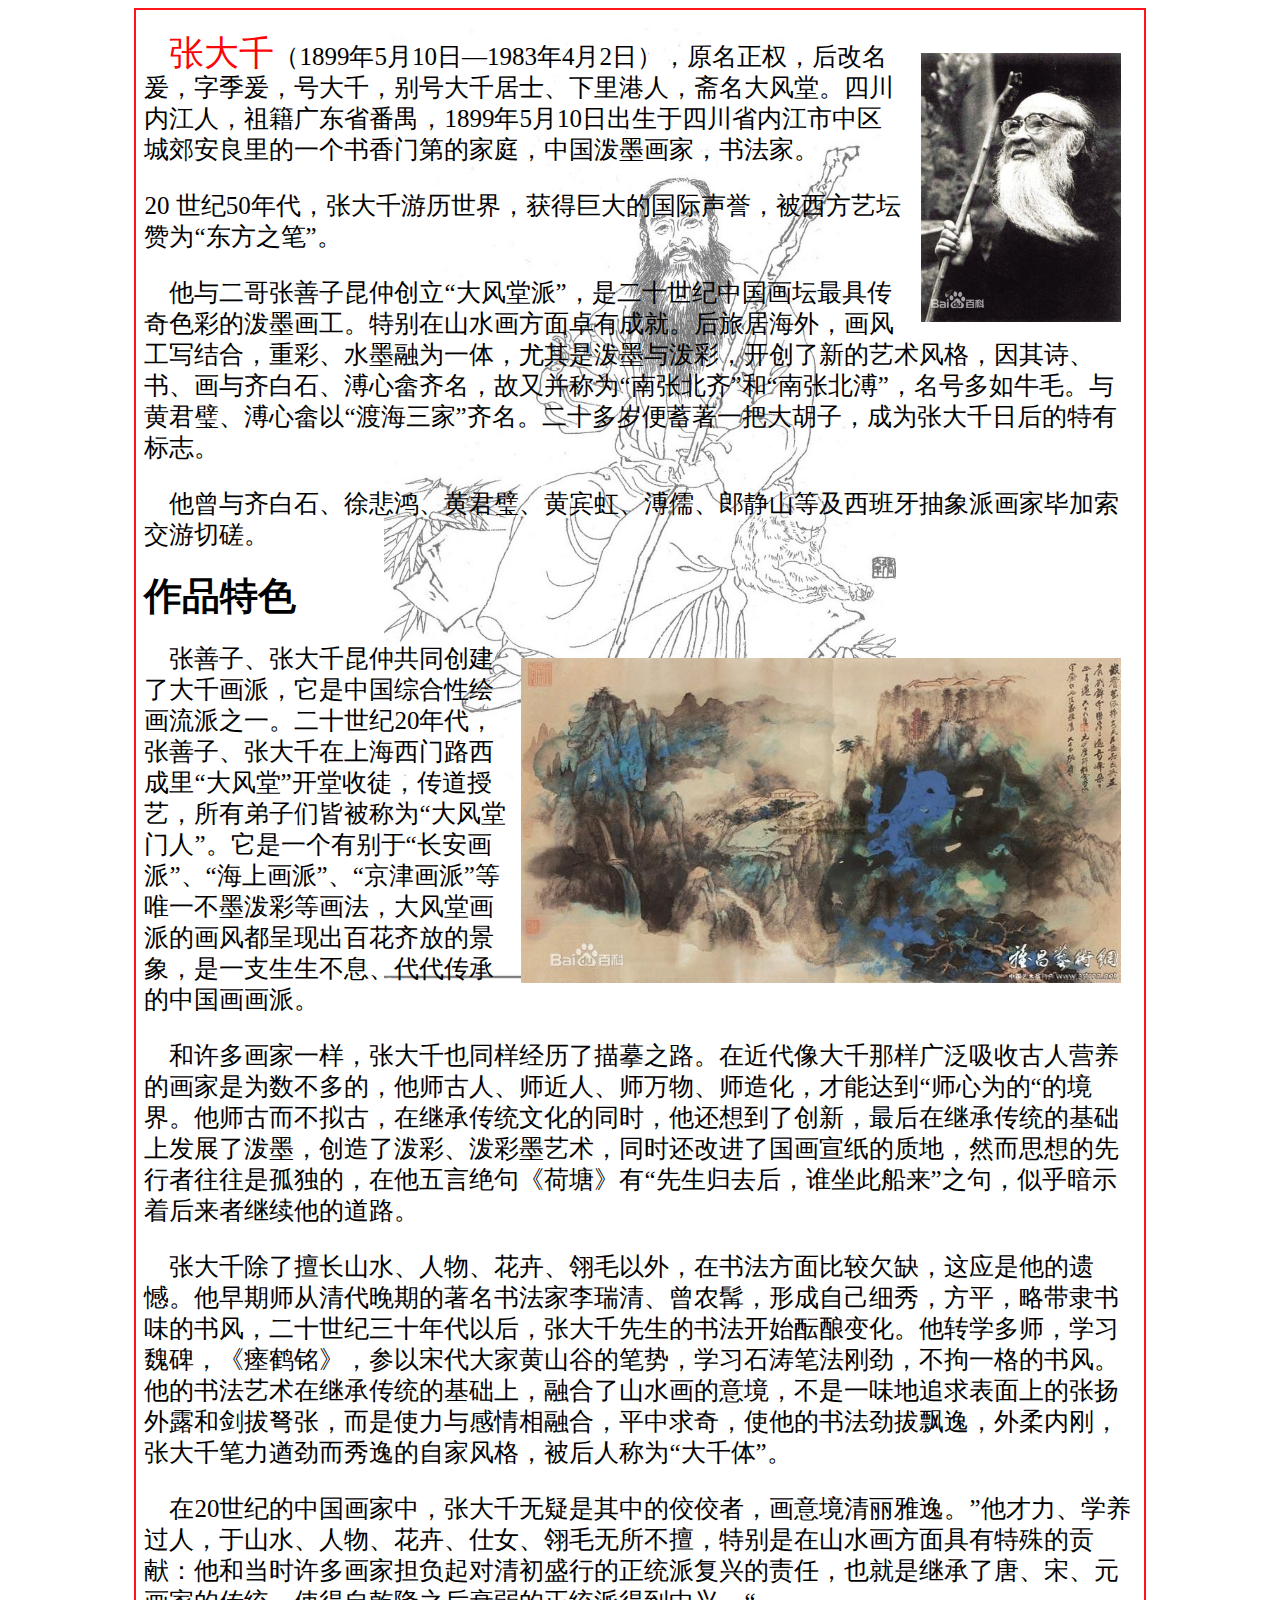
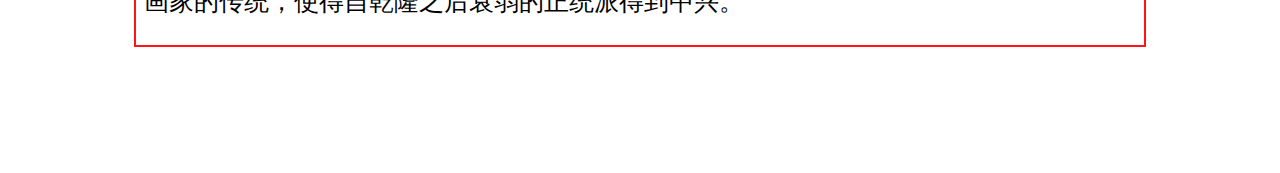
<file: html/zhangdaqian.html>
﻿<!doctype html>
<html>
<head>
<meta charset="utf-8">
<title>zhangdaqian</title>
<link href="layout.css" rel="stylesheet" type="text/css">
<style type="text/css">
	body{
	background-image: url(../images/zhangdaqian/52.jpg);
	background-repeat: no-repeat;
	background-size: 40% auto;
	background-attachment: fixed;
	align-content: center;
	background-position: center center;
	}
	
	p span{
		color:#FB0509;
		font-size: 35px;
	}
	p h2{
		
	}
</style>
<link href="text.css" rel="stylesheet" type="text/css">
<link href="img.css" rel="stylesheet" type="text/css">
</head>

<body>
	<table align="center">
  <tbody >
    <tr>
      <td>
		  <div class="textFont">
			  
			  <img class="imgPosition" width="200px" align="right" src="../images/zhangdaqian/1.jpg">
			  <p>&nbsp;&nbsp;&nbsp;&nbsp;<span>张大千</span>（1899年5月10日—1983年4月2日），原名正权，后改名爰，字季爰，号大千，别号大千居士、下里港人，斋名大风堂。四川内江人，祖籍广东省番禺，1899年5月10日出生于四川省内江市中区城郊安良里的一个书香门第的家庭，中国泼墨画家，书法家。
			  </p>20 世纪50年代，张大千游历世界，获得巨大的国际声誉，被西方艺坛赞为“东方之笔”。
			  </p>
			  <p>&nbsp;&nbsp;&nbsp;&nbsp;他与二哥张善子昆仲创立“大风堂派”，是二十世纪中国画坛最具传奇色彩的泼墨画工。特别在山水画方面卓有成就。后旅居海外，画风工写结合，重彩、水墨融为一体，尤其是泼墨与泼彩，开创了新的艺术风格，因其诗、书、画与齐白石、溥心畲齐名，故又并称为“南张北齐”和“南张北溥”，名号多如牛毛。与黄君璧、溥心畲以“渡海三家”齐名。二十多岁便蓄著一把大胡子，成为张大千日后的特有标志。
			  </p>

			  <p>&nbsp;&nbsp;&nbsp;&nbsp;他曾与齐白石、徐悲鸿、黄君璧、黄宾虹、溥儒、郎静山等及西班牙抽象派画家毕加索交游切磋。
			  </p>
			  



			  
			  <h2>作品特色</h2>
			  <img class="imgPosition" width="600px" align="right" src="../images/zhangdaqian/12.jpg">
			  <p>&nbsp;&nbsp;&nbsp;&nbsp;张善子、张大千昆仲共同创建了大千画派，它是中国综合性绘画流派之一。二十世纪20年代，张善子、张大千在上海西门路西成里“大风堂”开堂收徒，传道授艺，所有弟子们皆被称为“大风堂门人”。它是一个有别于“长安画派”、“海上画派”、“京津画派”等唯一不墨泼彩等画法，大风堂画派的画风都呈现出百花齐放的景象，是一支生生不息、代代传承的中国画画派。
			  </p>
			  <p>&nbsp;&nbsp;&nbsp;&nbsp;和许多画家一样，张大千也同样经历了描摹之路。在近代像大千那样广泛吸收古人营养的画家是为数不多的，他师古人、师近人、师万物、师造化，才能达到“师心为的“的境界。他师古而不拟古，在继承传统文化的同时，他还想到了创新，最后在继承传统的基础上发展了泼墨，创造了泼彩、泼彩墨艺术，同时还改进了国画宣纸的质地，然而思想的先行者往往是孤独的，在他五言绝句《荷塘》有“先生归去后，谁坐此船来”之句，似乎暗示着后来者继续他的道路。
			  </p>
			  <p>&nbsp;&nbsp;&nbsp;&nbsp;张大千除了擅长山水、人物、花卉、翎毛以外，在书法方面比较欠缺，这应是他的遗憾。他早期师从清代晚期的著名书法家李瑞清、曾农髯，形成自己细秀，方平，略带隶书味的书风，二十世纪三十年代以后，张大千先生的书法开始酝酿变化。他转学多师，学习魏碑，《瘗鹤铭》，参以宋代大家黄山谷的笔势，学习石涛笔法刚劲，不拘一格的书风。他的书法艺术在继承传统的基础上，融合了山水画的意境，不是一味地追求表面上的张扬外露和剑拔弩张，而是使力与感情相融合，平中求奇，使他的书法劲拔飘逸，外柔内刚，张大千笔力遒劲而秀逸的自家风格，被后人称为“大千体”。
			  </p>
			  <p>&nbsp;&nbsp;&nbsp;&nbsp;在20世纪的中国画家中，张大千无疑是其中的佼佼者，画意境清丽雅逸。”他才力、学养过人，于山水、人物、花卉、仕女、翎毛无所不擅，特别是在山水画方面具有特殊的贡献：他和当时许多画家担负起对清初盛行的正统派复兴的责任，也就是继承了唐、宋、元画家的传统，使得自乾隆之后衰弱的正统派得到中兴。“
			  </p>
		</div>
		
		</td>
    </tr>
  </tbody>
</table>
<p>&nbsp;</p>
<p>&nbsp;</p>
<p>&nbsp;</p>
	
	
</body>
</html>
</file>
<file: css/head.css>
body{background-color: #1b1b1b}
/*====================导航*********/
.header{
	width:100%;
	position:fixed;
	top:0;
	left:0;
	z-index:999;
	height:50px;
	padding: 0 30px;
	/*background: rgba(28, 35, 39, 0.8);*/
}
/*左侧logo*/
.header .left{
	width: 12%;
}
.header .left a img{
	height: 40px;
	margin-top: 6px;
}
.header .left .img2{
	display: none;
}
/*右侧*/
.header .nav{
	-webkit-transition: 0.5s;
	-moz-transition: 0.5s;
	-o-transition: 0.5s;
	transition: 0.5s;
	height: 100%;
	line-height: 50px;
	display: block;
}
.header .navbar_nav li{
	float:left;
	position: relative;
	display: block;
}
.header .navbar_nav li:after{
    content: "";
    width: 0;
    height: 2px;
    background: orangered;
    position: absolute;
    bottom: 0;
    left: 0;
    transition: all 0.5s ease 0s;
}
.header .navbar_nav li:hover:after{
    width: 100%;
}
.header .navbar_nav li a{
	text-decoration: none;
	height: 100%;
	padding: 0 25px;
	display: block;
	-webkit-transition: 0.5s;
	-moz-transition: 0.5s;
	-o-transition: 0.5s;
	transition: 0.5s;
	color: #fff;
	font-size: 16px;
}
.header .navbar_nav li:hover a{
	color: orangered;
}
.header .navbar_nav li.dropdown{
	display: inherit;
	position: relative;
}
.header .navbar_nav li.dropdown .jt{
	width: 20px;
	height: 20px;
	background: url(i/top.png) no-repeat;
	background-size: 100% 100%;
	display: block;
}
.header .navbar_nav li.dropdown .dropdown_menu{
	display: none;
	position: absolute;
	top:50px;
	width: 100%;
	background: #fff;
	box-shadow: 0 15px 27px 0 rgba(167,165,165,0.38);
	width: 120%;
    left: -10%;
}
.header .navbar_nav li.dropdown .dropdown_menu a{
	font-size: 14px;
	color: #666;
	padding: 0 10px;
	line-height: 40px;
	text-align: center;
	background: #fff;
	margin-bottom: 2px;
}
.header .navbar_nav li.dropdown:hover .dropdown_menu{
	display: block;
	background: #f3f3f3;
	-webkit-transition: 0.5s;
	-moz-transition: 0.5s;
	-o-transition: 0.5s;
	transition: 0.5s;
}
.header .navbar_nav li.dropdown:hover .dropdown_menu a{
	color: #666;
}
.header .navbar_nav li.dropdown:hover .dropdown_menu a:hover{
	color: #fff;
	background: orange;
}
/*白色背景的头部*/
.header.on{
	background: #fff;
	border-bottom: 1px solid #ccc;
}
.header.on .left .img1{
	display: none;
}
.header.on .left .img2{
	display: block;
}
.header.on .navbar_nav li a{
	color: #333;
}
.header.on .navbar_nav li:hover a{
	color: orangered;
}
#navToggle{
	display: none;
}

.m_nav{
	position: fixed;
	top: 0px;
	box-shadow: 0 15px 27px 0 rgba(167,165,165,0.38);
	width: 100%;
    height: 100%;
    background: #fff;
    transition: all ease 0.5s;
    -webkit-transition: all ease 0.5s;
	z-index: 1000;
    opacity: 1;
    visibility: visible;
    margin-top: 0;
    overflow-y: auto;
    transition: all .6s cubic-bezier(.77, 0, .175, 1) 0ms;
    top: 0;
    transform: translateX(100%);
}
.m_nav.open{
    transform: translateX(0);
}
.m_nav .top{
	height: 60px;
	padding: 20px;
	box-sizing: border-box;
}
.m_nav .top .closed{
	width: 30px;
	height: 30px;
	vertical-align: middle;
	float:right;
	cursor: pointer;
}
.m_nav .logo{
	width: 100%;
	margin:0 auto;
}
.m_nav .logo img{
	height: 50px;
	display: block;
	margin:30px auto;
}
.m_nav .ul{
	margin-top: 30px;
}
.m_nav .ul li{
	padding: 0 20px;
	border-bottom: 1px solid #f5f5f5;
	transform: translateY(0);
	-webkit-transform: translateY(100%);
    transform: translateY(100%);
    -webkit-transition: all .6s cubic-bezier(.77, 0, .175, 1) 0ms;
    transition: all .6s cubic-bezier(.77, 0, .175, 1) 0ms;
    opacity: 0;
}
.m_nav.open .ul li{
	opacity: 1;
    -webkit-transform: translateY(0);
    transform: translateY(0);
}
.m_nav .ul li:nth-child(1) {
    -webkit-transition: all .2s cubic-bezier(.77, 0, .175, 1) 0ms;
    transition: all .2s cubic-bezier(.77, 0, .175, 1) 0ms;
}
.m_nav .ul li:nth-child(2) {
    -webkit-transition: all .4s cubic-bezier(.77, 0, .175, 1) 0ms;
    transition: all .4s cubic-bezier(.77, 0, .175, 1) 0ms;
}
.m_nav .ul li:nth-child(3) {
    -webkit-transition: all .6s cubic-bezier(.77, 0, .175, 1) 0ms;
    transition: all .6s cubic-bezier(.77, 0, .175, 1) 0ms;
}
.m_nav .ul li:nth-child(4) {
    -webkit-transition: all .8s cubic-bezier(.77, 0, .175, 1) 0ms;
    transition: all .8s cubic-bezier(.77, 0, .175, 1) 0ms;
}
.m_nav .ul li:nth-child(5) {
    -webkit-transition: all 1.0s cubic-bezier(.77, 0, .175, 1) 0ms;
    transition: all 1.0s cubic-bezier(.77, 0, .175, 1) 0ms;
}
.m_nav .ul li:nth-child(6) {
    -webkit-transition: all 1.2s cubic-bezier(.77, 0, .175, 1) 0ms;
    transition: all 1.2s cubic-bezier(.77, 0, .175, 1) 0ms;
}
.m_nav .ul li a{
	display: block;
	text-decoration: none;
	color: #333;
	font-size: 16px;
	height: 50px;
	line-height: 50px;
	width: 100%;
}
.m_nav .ul li .dropdown_menu{
	display: none;
}
.m_nav .ul li.dropdown.active .dropdown_menu{
	display: block;
}
.m_nav .ul li .dropdown_menu a{
	display: block;
	height: 50px;
	line-height: 50px;
	padding: 0 40px;
	box-sizing: border-box;
	border-bottom: 1px solid #f5f5f5;
}
.m_nav .ul li .dropdown_menu a:last-child{
	border: none;
}
.banner{
	width: 100%;
}
.banner img{
	width: 100%;
}

@media screen and (max-width: 992px){
	.header{
		padding: 0 10px;
	}
	.header #navToggle {
		height: 100%;
		padding: 9px 15px;
		margin-right: -15px;
		display: inline-block;
		float: right;
	}
	.header #navToggle span {
		position: relative;
		width: 25px;
		height: 1px;
		margin-top: 19px;
	}
	.header #navToggle span:before,
	.header #navToggle span:after {
		content: '';
		position: relative;
		width: 100%;
		height: 1px;
		left: 0;
	}
	.header #navToggle span,
	.header #navToggle span:before,
	.header #navToggle span:after {
		-webkit-transition: 0.3s;
		-moz-transition: 0.3s;
		-o-transition: 0.3s;
		transition: 0.3s;
		display: block;
		background: #4f4f4f;
	}
	.header #navToggle span:before {
		top: 8px;
	}
	.header #navToggle span:after {
		bottom: 10px;
	}
	.header #navToggle.open span:before {
		top: 10px;
		-webkit-transform: translateY(-11px) rotate(-45deg);
		-moz-transform: translateY(-11px) rotate(-45deg);
		-ms-transform: translateY(-11px) rotate(-45deg);
		-o-transform: translateY(-11px) rotate(-45deg);
		transform: translateY(-11px) rotate(-45deg);
	}
	.header #navToggle.open span:after {
		bottom: 12px;
		-webkit-transform: translateY(10px) rotate(45deg);
		-moz-transform: translateY(10px) rotate(45deg);
		-ms-transform: translateY(10px) rotate(45deg);
		-o-transform: translateY(10px) rotate(45deg);
		transform: translateY(10px) rotate(45deg);
	}
	.header #navToggle.open span {
		background: none;
	}
	.header #navToggle.open span:before,
	.header #navToggle.open span:after {
		background: #4f4f4f;
	}
	
	.header .nav{
		display: none;
	}
	
	.banner img{
		height: 600px;
		object-fit: cover;
	}
}
</file>
<file: css/index.css>
/*banner背景图片动画*/
@-webkit-keyframes scale-bg{
	from{
		-webkit-transform:scale(1.2);
		transform:scale(1.2);
	}
	to{
		-webkit-transform:scale(1);
		transform:scale(1);
	}
}
@keyframes scale-bg{
	from{
		-webkit-transform:scale(1.2);
		transform:scale(1.2);
	}
	to{
		-webkit-transform:scale(1);
		transform:scale(1);
	}
}
/*banner */
.index_main{
	background: #f7f7f7;
}
.index_main .section1{
	position: relative;
}
.index_main .section1 .index_banner .item{
	background-size: cover;
	-webkit-background-size:cover;
	background-position: center;
	background-repeat: no-repeat;
	height:100vh;
	position: relative;
}
.index_main .section1 .index_banner .item.slick-current .scaleBg{
	visibility: visible; 
	-webkit-animation:scale-bg 6s linear forwards;
	animation:scale-bg 6s linear forwards;
}
.index_main .section1 .index_banner .items{
	background-size: cover;
	background-position: center center;
	background-repeat: no-repeat;
	position: absolute;
	left: 0;
	top: 0;
	width: 100%;
	height: 100%;
	z-index: 0;
}
.index_main .section1 .index_banner .items:after{
	content: "";
	display: block;
	width: 100%;
	height: 100%;
	position: absolute;
	left: 0;
	top: 0;
	background: rgba(0,0,0,0.2);
}
.index_main .section1 .index_banner .item .inner .block_txt{
	position: absolute;
	top: 44%;
	right: 10px;
	left:10px;
	opacity: 0; 
	transform: translateY(40px);
	-webkit-transform: translateY(40px); 
	-webkit-transition: all 500ms ease; 
	transition: all 500ms ease;
}
.index_main .section1 .index_banner .item.active .inner .block_txt{
	opacity: 1; 
	-webkit-transform: translateY(0); 
	transform: translateY(0); 
	-webkit-transition-delay: 100ms; 
	transition-delay: 100ms;
}
.index_main .section1 .index_banner .item .inner .block_txt h4{
	font-size: 30px;
	color: #fff;
	text-align: center;
	font-family: 'COCO';
}
.index_main .section1 .index_banner .item .inner .block_txt h2{
	color: #fff;
	font-size: 100px;
	font-weight: bold;
	text-align:center;
	letter-spacing:5px;
}
.index_main .section1 .index_banner .item .inner .block_txt h2 span{
	color: #f5c920;
	display: inline-block;
	letter-spacing: 5px;
}
.index_main .section1 .index_banner .item .inner .block_txt h3{
	color: #fff;
	font-size: 22px;
	text-align:center;
	margin-top: 10px;
	letter-spacing: 3px;
}
.index_main .section1 .slick_txt{
	width:30%;
	height: 100%;
	background-color: transparent;
	transition: all 500ms ease;
	-webkit-transition:all 500ms ease; 
	background-repeat: no-repeat;
	position: absolute;
	top: 0;
	font-size: 0;
	outline: none;
	border:0;
}
.index_main .section1 .left{
	left: 0;
}
.index_main .section1 .right{
	right:0;
}
.index_main .section1 .slick_txt:hover .slick_arrow{
	opacity: 1;
	visibility: visible;
}
.index_main .section1 .slick_txt .slick_arrow{
	width: 20px;
	height: 36px;
	background-repeat: no-repeat;
	background-position: center;
	margin-top: -18px;
	position: absolute;
	top: 50%;
	cursor: pointer;
	transition: all 500ms ease;
	-webkit-transition:all 500ms ease;
	opacity: 0;
	visibility: hidden;
}
.index_main .section1 .slick_txt .prev{
	background-image:url(../image/ban_prev.png);
	left:60px;
}
.index_main .section1 .slick_txt .next{
	background-image:url(../image/ban_next.png);
	right:60px;
}
.index_main .section1 .slick_txt .prev:hover{
	background-image:url(../image/ban_prev_hover.png);
}
.index_main .section1 .slick_txt .next:hover{
	background-image:url(../image/ban_next_hover.png);
}
.index_main .section1 .number{
	position: absolute;
	bottom:8%;
	left: 50%;
	padding-bottom: 5px;
	border-bottom: 1px solid rgba(255,255,255,0.2);
	display: table;
	padding: 0 20px;
	width: auto;
	text-align: center;
	transform: translateX(-50%);
	-webkit-transform: translateX(-50%);
}
.index_main .section1 .number span{
	font-family: "Myriad Pro","Microsoft YaHei";
	font-size: 14px;
	color: #fff;
	margin-right:100px;
	display: inline-block;
	cursor: pointer;
	position: relative;
	transition: all 500ms ease;
	-webkit-transition:all 500ms ease;
}
.index_main .section1 .number span:last-child{
	margin-right: 0;
}
.index_main .section1 .number span:after{
	content: "";
	display: inline-block;
	width: 0;
	height: 2px;
	background: #fff;
	position: absolute;
	left: 50%;
	transform: translateX(-50%);
	-webkit-transform: translateX(-50%);
	bottom:-20px;
	opacity: 0;
	visibility: hidden;
	transition: all 500ms ease;
	-webkit-transition:all 500ms ease;
}
.index_main .section1 .number span.active:after{
	width: 100%;
	opacity: 1;
	visibility: visible;
}

.index_main .section2{
	width: 100%;
	height: 100%;
	background: url(../images/firstPage/firstPage2.png) no-repeat;
	background-size: 100% 100%;
}
.index_main .section2 h3{
	text-align: center;
}
.index_main .section3{
	width: 100%;
	height: 100%;
	background: url(../images/firstPage/page3.jpg) no-repeat;
	background-size: 100% 100%;
}
.index_main .section3 h3{
	text-align: center;
}
.index_main .section4{
	width: 100%;
	height: 100%;
	background: url(../images/firstPage/page4.jpg) no-repeat;
	background-size: 100% 100%;
}
.index_main .section4 h3{
	text-align: center;
	font-size: 40px;
	color: #F9070B;
	font-weight: bold;	
}

@media only screen and (max-width: 1600px){
	.index_main .section1 .index_banner .item .inner .block_txt h4{
		font-size: 28px;
	}
	.index_main .section1 .index_banner .item .inner .block_txt h2{
		font-size: 60px;
	}
	.index_main .section1 .index_banner .item .inner .block_txt h3{
		font-size: 20px;
	}
}
@media only screen and (max-width: 1440px){
	.index_main .section1 .index_banner .item .inner .block_txt h4{
		font-size: 24px;
	}
	.index_main .section1 .index_banner .item .inner .block_txt h2{
		font-size: 40px;
	}
	.index_main .section1 .index_banner .item .inner .block_txt h3{
		font-size: 18px;
		margin-top: 5px;
	}
}
@media only screen and (max-width: 1366px){
	.index_main .section1 .index_banner .item .inner .block_txt h4{
		font-size: 20px;
	}
	.index_main .section1 .index_banner .item .inner .block_txt h2{
		font-size: 26px;
	}
	.index_main .section1 .index_banner .item .inner .block_txt h3{
		font-size: 16px;
	}
	.index_main .section1 .index_banner .slick-arrow{
		background-size: auto 30px;
	}
}
@media only screen and (max-width: 1300px){

}
@media only screen and (max-width: 1199px){
	.index_main .section1 .index_banner .item .inner .block_txt h4{
		font-size: 18px;
	}
	.index_main .section1 .index_banner .item .inner .block_txt h2{
		font-size: 22px;
		}
	.index_main .section1 .index_banner .item .inner .block_txt h3{
		font-size: 14px;
	}
}
@media only screen and (max-width: 992px){
	.index_main .section1 .index_banner .item{
		height: 100vh;
	}
	.index_main .section1 .index_banner .item .inner .block_txt{
		left: 0;
		right:0;
		margin: 0 auto;
		padding: 0 20px;
		top: 42%;
	}
	.index_main .section1 .index_banner .slick-arrow{
		display: none !important;
	}
    .index_main .section1 .index_banner .slick-dots{
    	position: absolute;
    	bottom: 12px;
    }
    .index_main .section1 .index_banner .slick-dots li{
    	width: 12px;
    	height: 12px;
    	border-radius: 50%;
    	border:2px solid #fff;
    }
    .index_main .section1 .index_banner .slick-dots li button{
    	display: none;
    }
    .index_main .section1 .index_banner .slick-dots li.slick-active{
    	background: #fff;
    }
	.index_main .section1 .number{
		bottom: 12%;
		display: none;
	}
	.index_main .section1 .number span{
		margin-right: 22px;
	}
	.index_main .section1 .number span:after{
		bottom: -14px;
	}

}
@media only screen and (max-width: 767px){
    
}
@media only screen and (max-width: 340px){
 
}
@media only screen and (max-width: 320px){
	
}
</file>
<file: html/layout.css>
@charset "utf-8";

table {
	border-radius: 2;
	border: 2px solid #FF1418;
	width:80% ;
}
</file>
<file: html/text.css>
@charset "utf-8";
.textFont {
	font-family: "隶书", "楷体", "微软雅黑", "华文行楷";
	font-style: normal;
	color: #000000;
	font-size: 25px;
	text-align: left;
	margin: 5px;
	text-decoration: none;
	line-height: 31px;
}
</file>
<file: html/img.css>
@charset "utf-8";
.imgPosition{
		padding:15px;
		padding-left: 15px;
	}
.gridImage{
	margin-top: 5px;
	margin-left: 5px;
	margin-right: 5px;
	margin-bottom: 5px;
	position: center center;
	width: auto;
	max-width: 95%;
	height: auto;
	max-height: inherit;
}
</file>
